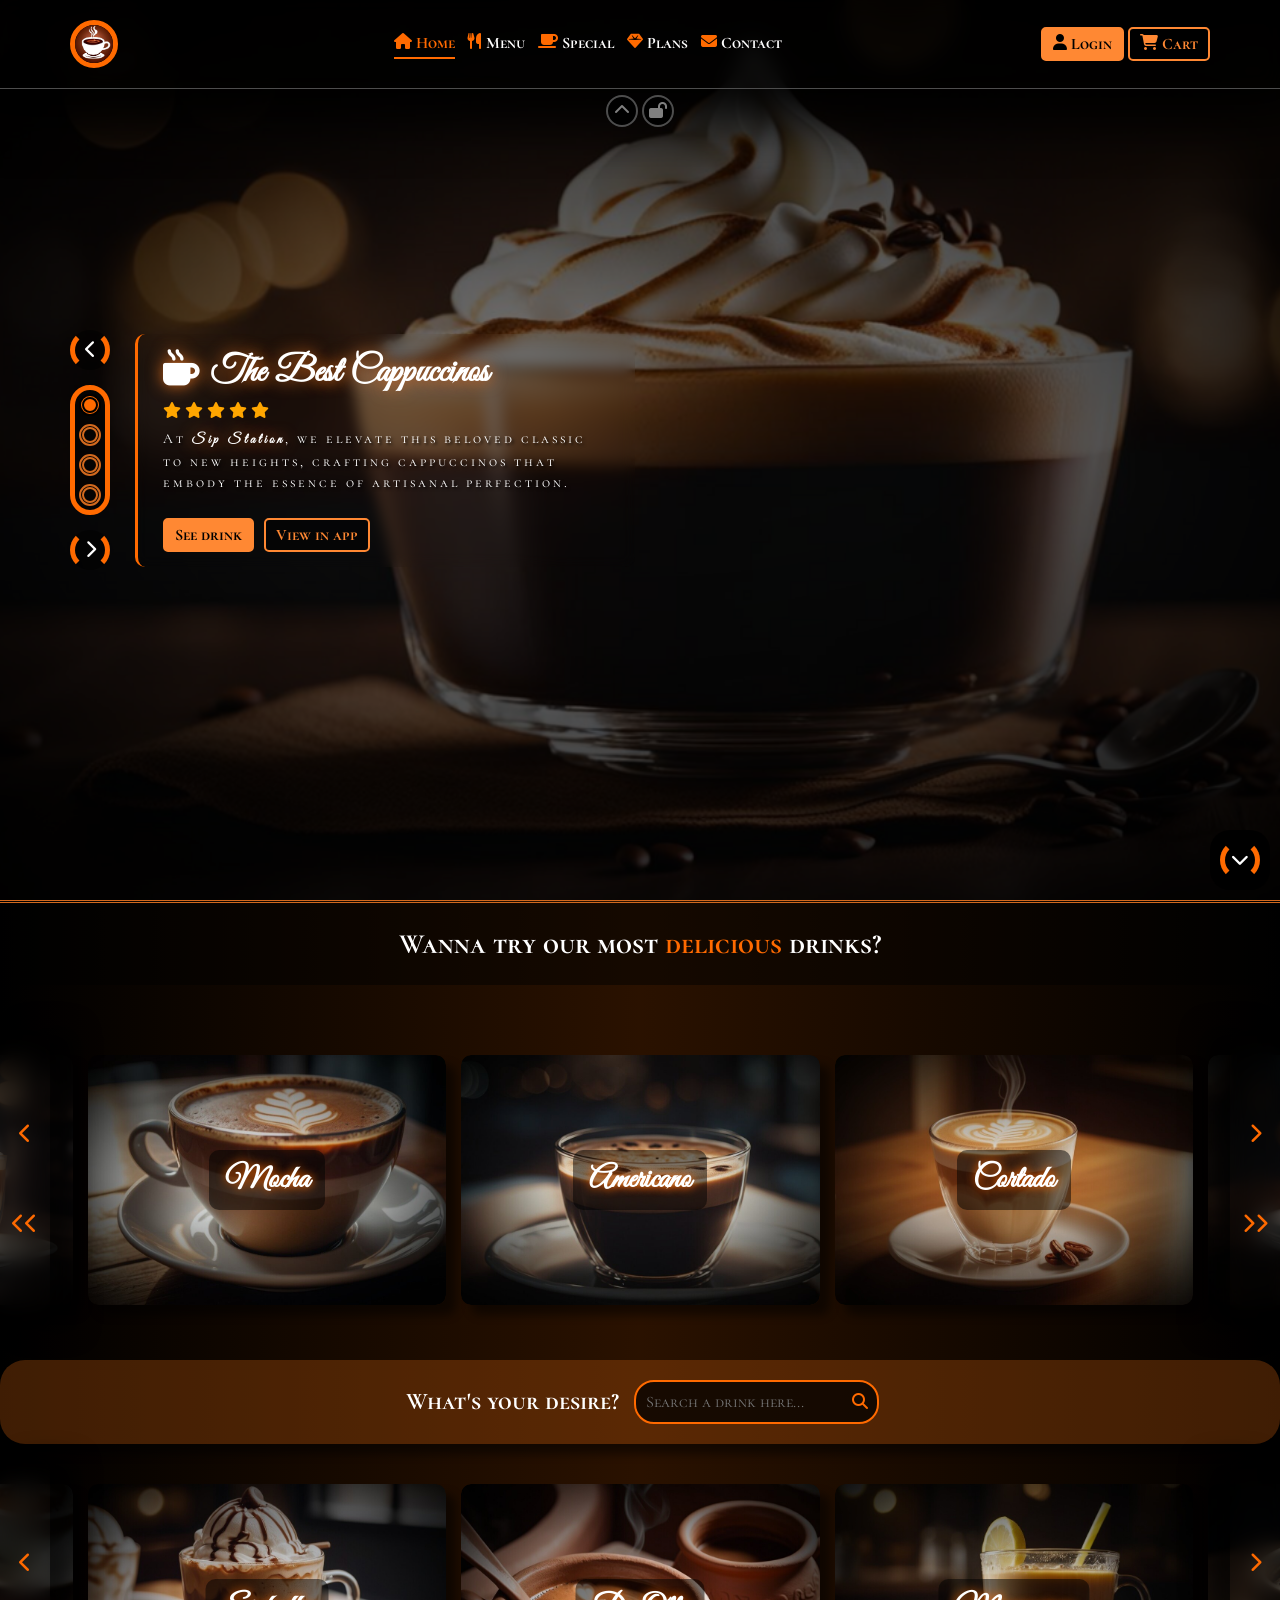
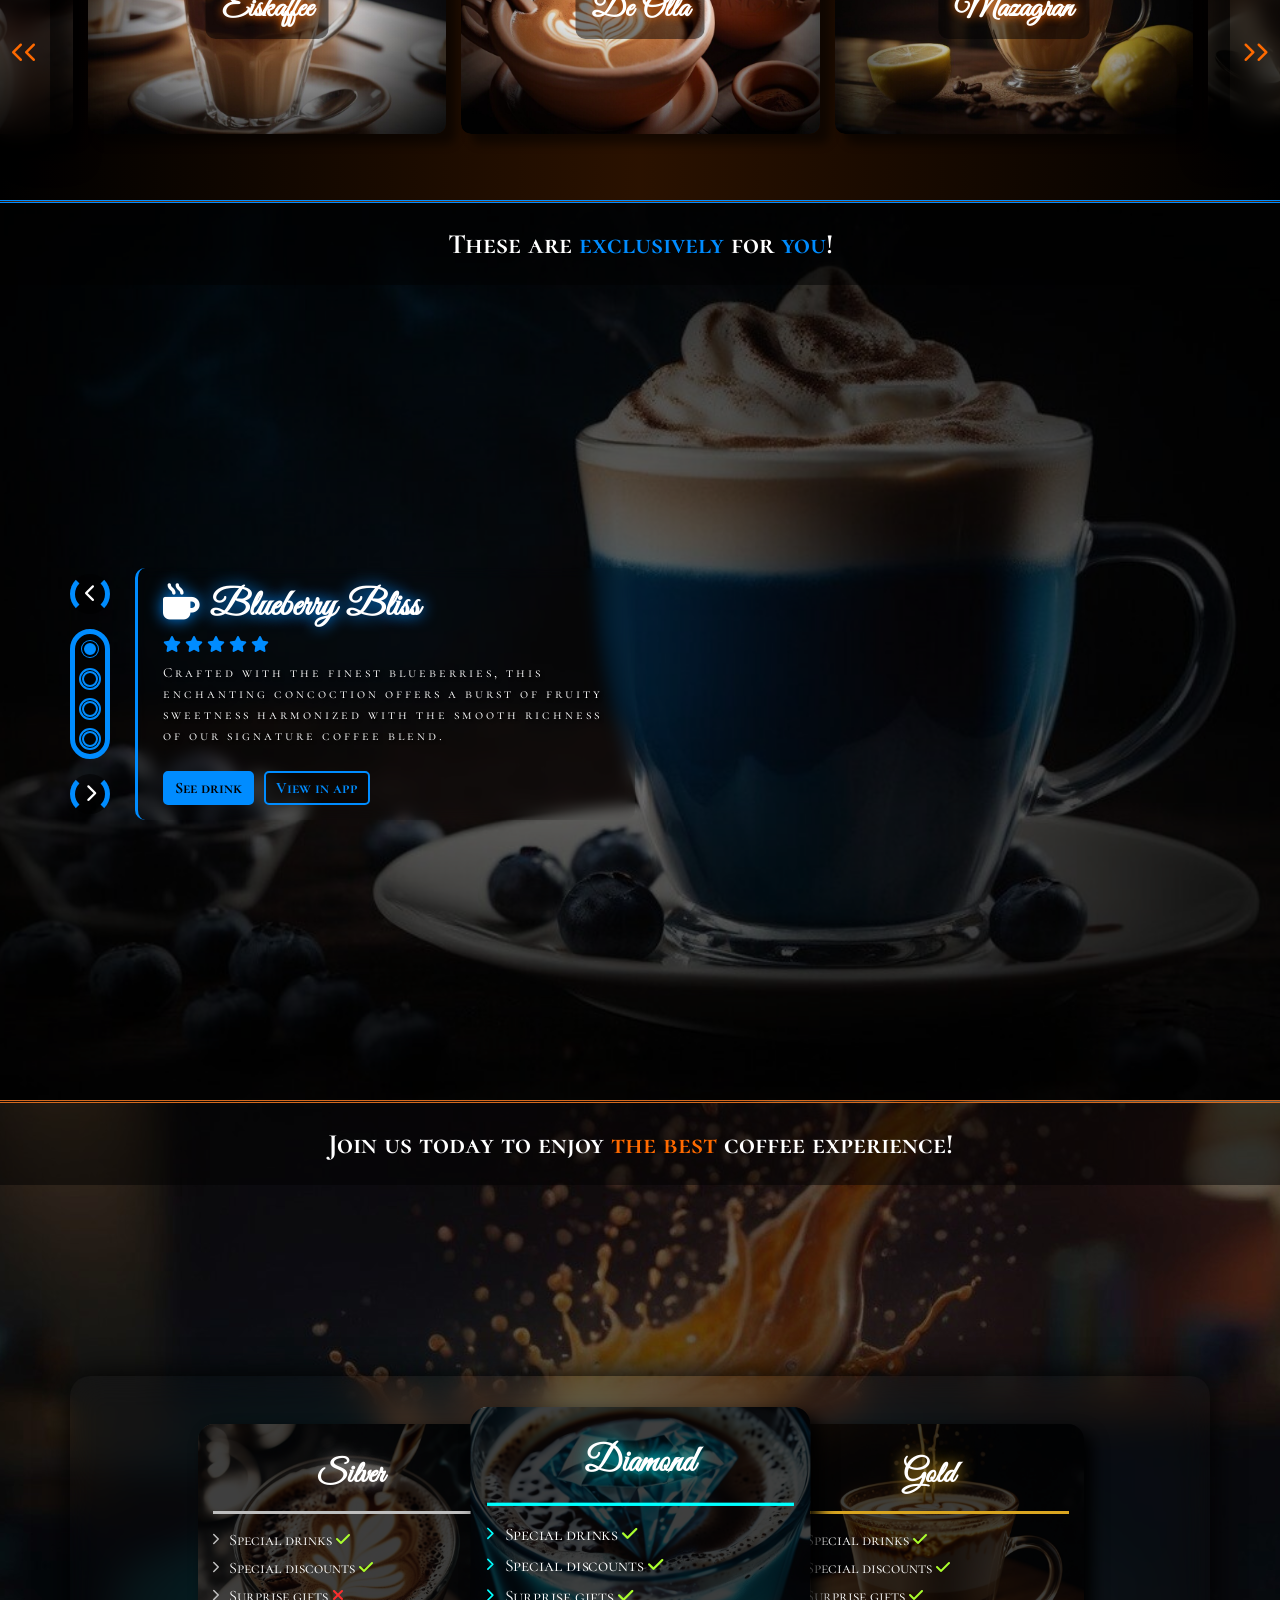
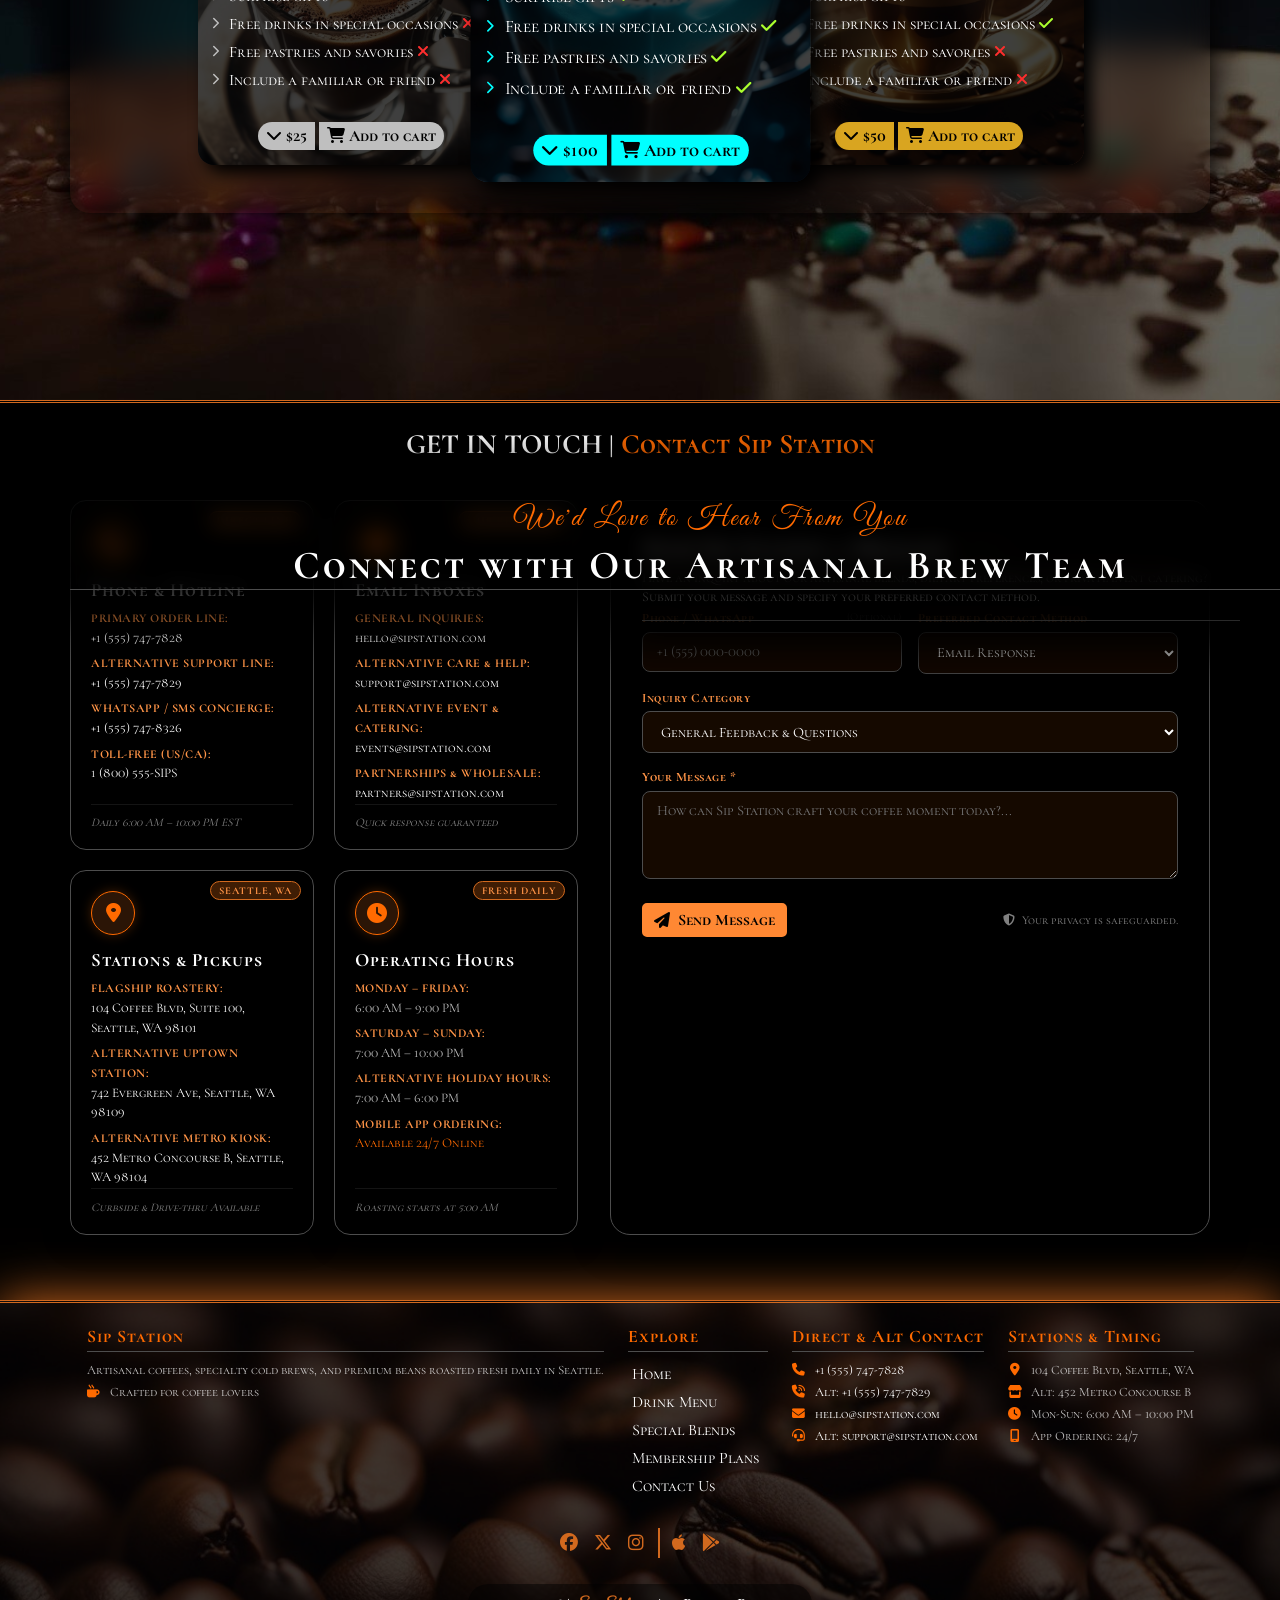
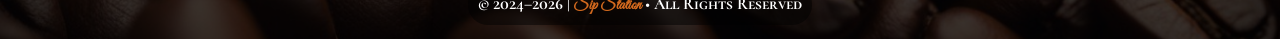
<file: index.html>
<!DOCTYPE html>
<html lang="en">

<head>
    <!--------- Website title ----------->
    <title>Sip Station | Artisanal Coffee & Brews</title>
    <!----------------------------------->

    <!----------- Meta data ------------->
    <meta charset="UTF-8">
    <meta name="viewport" content="width=device-width, initial-scale=1.0">
    <meta name="author" content="Sip Station Team">
    <meta name="description"
        content="Welcome to Sip Station! We specialize in serving the finest artisanal coffee drinks, handcrafted brews, and warm community vibes. Visit us for an unforgettable coffee experience.">
    <meta name="keywords"
        content="coffee, cafe, Sip Station, artisanal brews, espresso, cappuccino, latte, coffee shop, cozy cafe, coffeehouse, Seattle coffee">
    <!----------------------------------->

    <!------------- Icons --------------->
    <link rel="stylesheet" href="./assets/misc/fontawesome-free-6.5.1-web/css/all.css">
    <link rel="icon" type="image/x-icon" href="./assets/imgs/logo.png">
    <!----------------------------------->

    <!---------- Stylesheets ------------>
    <link rel="stylesheet" href="./CSS/global/fonts.css">
    <link rel="stylesheet" href="./CSS/global/boilerplate.css">
    <link rel="stylesheet" href="./CSS/global/custom-props.css">
    <link rel="stylesheet" href="./CSS/global/typography.css">

    <link rel="stylesheet" href="./CSS/sections/header.css">
    <link rel="stylesheet" href="./CSS/sections/hero.css">
    <link rel="stylesheet" href="./CSS/sections/menu.css">
    <link rel="stylesheet" href="./CSS/sections/special-drinks.css">
    <link rel="stylesheet" href="./CSS/sections/plans.css">
    <link rel="stylesheet" href="./CSS/sections/contact.css">
    <link rel="stylesheet" href="./CSS/sections/controls.css">
    <link rel="stylesheet" href="./CSS/sections/footer.css">

    <link rel="stylesheet" href="./CSS/utils/buttons.css">
    <link rel="stylesheet" href="./CSS/utils/misc.css">
    <!----------------------------------->

    <!----------- JavaScript ------------>
    <script type="module" src="./JS/app.js"></script>
    <!----------------------------------->
</head>

<body>
    <!------------- Header -------------->
    <header class="expanded">
        <!--------- Main navigation --------->
        <nav class="main-nav" aria-label="primary navigation">
            <!-------- Navigation wrapper --------->
            <div class="main-nav__wrapper" id="primary-navigation">
                <!------- Navigation branding ------->
                <ul class="main-nav__branding">
                    <!---------- Website logo ----------->
                    <img class="main-nav__img-logo" src="./assets/imgs/logo.png"
                        alt="Sip Station logo: A steaming cup of artisanal coffee.">
                    <!----------------------------------->

                    <!---------- Website title ---------->
                    <h1><a class="main-nav__title" href="#hero">Sip Station</a></h1>
                    <!----------------------------------->
                </ul>
                <!----------------------------------->

                <!--------- Hamburger menu ---------->
                <button class="main-nav__hamburger-menu closed" aria-label="main navigation menu"
                    aria-controls="primary-navigation" aria-expanded="false">
                    <i class="fa fa-bars" aria-hidden="true"></i>
                </button>
                <!----------------------------------->

                <!--------- Navigation list --------->
                <ul class="main-nav__list">
                    <li class="current main-nav__list-item">
                        <button>
                            <a class="current main-nav__link" href="#hero" aria-current="page"
                                aria-label="link to scroll to the home section">
                                <i class="main-nav__icon fa fa-home" aria-hidden="true"></i>Home
                            </a>
                        </button>
                    </li>

                    <li class="main-nav__list-item">
                        <button>
                            <a class="main-nav__link" href="#menu" aria-label="link to scroll to the menu section">
                                <i class="main-nav__icon fa fa-cutlery" aria-hidden="true"></i>Menu
                            </a>
                        </button>
                    </li>

                    <li class="main-nav__list-item">
                        <button>
                            <a class="main-nav__link" href="#special-drinks"
                                aria-label="link to scroll to the special drinks section">
                                <i class="main-nav__icon fa fa-coffee" aria-hidden="true"></i>Special
                            </a>
                        </button>
                    </li>

                    <li class="main-nav__list-item main-nav__list-item--plans">
                        <button>
                            <a class="main-nav__link main-nav__link--plans" href="#plans-section"
                                aria-label="link to scroll to the plans section">
                                <i class="main-nav__icon main-nav__icon--plans fa fa-gem" aria-hidden="true"></i>Plans
                            </a>
                        </button>
                    </li>

                    <li class="main-nav__list-item main-nav__list-item--contact">
                        <button>
                            <a class="main-nav__link main-nav__link--contact" href="#contact"
                                aria-label="link to scroll to the contact section">
                                <i class="main-nav__icon fa fa-envelope" aria-hidden="true"></i>Contact
                            </a>
                        </button>
                    </li>
                </ul>
                <!----------------------------------->

                <!---------- User options ----------->
                <div class="main-nav__btns">
                    <button class="main-nav__btn highlited-btn primary" aria-label="Login button"><i
                            class="main-nav__icon fa fa-user" aria-hidden="true"></i>
                        Login</button>
                    <button class="main-nav__btn highlited-btn secondary" aria-label="Cart button"><i
                            class="main-nav__icon fa fa-shopping-cart" aria-hidden="true"></i> Cart</button>
                </div>
                <!----------------------------------->
            </div>
            <!----------------------------------->
        </nav>
        <!----------------------------------->

        <!------ Expand navbar button ------->
        <div class="main-nav-controls">
            <button id="js-expand-navbar" class="main-nav-controls__btn expand-navbar collapse" aria-hidden="true"
                title="Show/hide menu">
                <i class="fa fa-chevron-up"></i>
            </button>

            <button id="js-lock-navbar" class="main-nav-controls__btn" title="Lock current menu state">
                <i class="fa fa-lock-open"></i>
            </button>
        </div>
        <!----------------------------------->
    </header>
    <!----------------------------------->

    <!--------- Main sections ----------->
    <main>
        <!-------- Hero section --------->
        <section id="hero" class="hero">
            <!-------- Hero slides ---------->
            <div class="hero__slides slides">
                <!------------- Slide --------------->
                <div class="hero__slide slide active">
                    <!---------- Slide image ------------>
                    <img class="hero__slide-img" src="./assets/imgs/cappuccino.png"
                        alt="Slide one image: Delicious creamy Cappuccino.">
                    <!----------------------------------->
                </div>
                <!----------------------------------->

                <!------------- Slide --------------->
                <div class="hero__slide slide">
                    <!---------- Slide image ------------>
                    <img class="hero__slide-img" src="./assets/imgs/affogato3.jpg"
                        alt="Slide one image: Delicious Affogato desert.">
                    <!----------------------------------->
                </div>
                <!----------------------------------->

                <!------------- Slide --------------->
                <div class="hero__slide slide">
                    <!---------- Slide image ------------>
                    <img class="hero__slide-img" src="./assets/imgs/coffee-machiatto2.png"
                        alt="Slide one image: Delicious Mocha with foam.">
                    <!----------------------------------->
                </div>
                <!----------------------------------->

                <!------------- Slide --------------->
                <div class="hero__slide slide">
                    <!---------- Slide image ------------>
                    <img class="hero__slide-img" src="./assets/imgs/americano2.png"
                        alt="Slide four image: Pouring a hot and delicious Doppio coffee into a cup.">
                    <!----------------------------------->
                </div>
                <!----------------------------------->
            </div>
            <!----------------------------------->

            <!---------- Slide content ---------->
            <div class="hero__slide-content wrapper">
                <!------------- Slider -------------->
                <div class="hero__slider">
                    <!------ Previous slide button ------>
                    <button class="action-button prev" aria-label="previous slide">
                        <i class="fa fa-chevron-left" aria-hidden="true"></i>
                    </button>
                    <!----------------------------------->

                    <!-------- Slider indicators -------->
                    <div class="hero__slide-indicators">
                        <button class="hero__slide-indicator slide-indicator checked" aria-label="slide 1"
                            aria-current="step"></button>
                        <button class="hero__slide-indicator slide-indicator" aria-label="slide 2"></button>
                        <button class="hero__slide-indicator slide-indicator" aria-label="slide 3"></button>
                        <button class="hero__slide-indicator slide-indicator" aria-label="slide 4"></button>
                    </div>
                    <!----------------------------------->

                    <!-------- Next slide button -------->
                    <button class="action-button next" aria-label="next slide">
                        <i class="fa fa-chevron-right" aria-hidden="true"></i>
                    </button>
                    <!----------------------------------->
                </div>
                <!----------------------------------->

                <div class="hero__slide-description-wrapper">
                    <!----------- Slide title ----------->
                    <h3 class="hero__slide-title"><i class="fa-solid fa-mug-hot"></i> The Best Cappuccinos</h3>
                    <!----------------------------------->

                    <!------------- Ratings ------------->
                    <div class="hero__ratings">
                        <i class="fa fa-star"></i>
                        <i class="fa fa-star"></i>
                        <i class="fa fa-star"></i>
                        <i class="fa fa-star"></i>
                        <i class="fa fa-star"></i>
                    </div>
                    <!----------------------------------->

                    <!-------- Slide description -------->
                    <p class="hero__slide-description">At <span class="highlight-two">Sip
                            Station</span>, we elevate this beloved classic to new heights, crafting cappuccinos
                        that embody the essence of artisanal perfection.
                    </p>
                    <!----------------------------------->

                    <!---------- Slide buttons ---------->
                    <div class="hero__slide-btns">
                        <button class="hero__slide-btn highlited-btn primary">See drink</button>
                        <button class="hero__slide-btn highlited-btn secondary">View in app</button>
                    </div>
                    <!----------------------------------->
                </div>
            </div>
            <!----------------------------------->
        </section>
        <!----------------------------------->

        <!--------- Menu section ---------->
        <section id="menu" class="menu">
            <div class="menu__title-wrapper section-title-wrapper">
                <!---------- Drinks title ----------->
                <h3 class="section-title">Wanna try our most <span class="highlight-three">delicious</span>
                    drinks?</h3>
                <!----------------------------------->
            </div>

            <div class="menu__content">
                <!-------- Drinks carousel ---------->
                <div class="menu__carousel">
                    <!----- Previous slides buttons ----->
                    <div class="menu__slider-btns-wrapper">
                        <button class="menu__slider-btn prev"><i class="fa fa-chevron-left"></i></button>
                        <button class="menu__slider-btn prev sliding-multiplier">
                            <i class="fa fa-chevron-left"></i><i class="fa fa-chevron-left"></i>
                        </button>
                    </div>
                    <!----------------------------------->

                    <!---------- Drinks list ------------>
                    <ul class="menu__card-list">
                        <li class="menu__card">
                            <h4 class="menu__card-title">Cappuccino</h4>
                            <p class="menu__card-description">
                                Savor our cappuccino: espresso, steamed milk, foam; a classic Italian bliss.
                            </p>
                            <img class="menu__card-img" src="./assets/imgs/cappuccino.png" alt="cappuccino"
                                draggable="false">
                        </li>

                        <li class="menu__card">
                            <h4 class="menu__card-title">Doppio</h4>
                            <p class="menu__card-description">
                                Try Doppio: double the espresso, double the intensity. Pure coffee
                                perfection.
                            </p>
                            <img class="menu__card-img" src="./assets/imgs/doppio3.jpg" alt="doppio" draggable="false">
                        </li>

                        <li class="menu__card">
                            <h4 class="menu__card-title">Latte</h4>
                            <p class="menu__card-description">
                                The Latte: where espresso meets steamed milk with a dash of foam. So creamy!
                            </p>
                            <img class="menu__card-img" src="./assets/imgs/latte2.png" alt="latte" draggable="false">
                        </li>

                        <li class="menu__card">
                            <h4 class="menu__card-title">Mocha</h4>
                            <p class="menu__card-description">
                                Our Mocha: a fusion of espresso, creamy milk, and chocolate... yes, chocolate!
                            </p>
                            <img class="menu__card-img" src="./assets/imgs/mocha2.jpg" alt="mocha" draggable="false">
                        </li>

                        <li class="menu__card">
                            <h4 class="menu__card-title">Americano</h4>
                            <p class="menu__card-description">
                                Yumm, Americano... It's like espresso's laid-back sibling, energizes you sip
                                by sip!
                            </p>
                            <img class="menu__card-img" src="./assets/imgs/americano2.png" alt="americano"
                                draggable="false">
                        </li>

                        <li class="menu__card">
                            <h4 class="menu__card-title">Cortado</h4>
                            <p class="menu__card-description">
                                Espresso needs a smooth partner, and here it is! Mixed with steamed milk for a delight!
                            </p>
                            <img class="menu__card-img" src="./assets/imgs/cortado2.jpg" alt="cortado"
                                draggable="false">
                        </li>

                        <li class="menu__card">
                            <h4 class="menu__card-title">Lungo</h4>
                            <p class="menu__card-description">
                                Seeking excitement? Try Lungo: espresso's daring cousin, brewed longer for a bold ride!
                            </p>
                            <img class="menu__card-img" src="./assets/imgs/lungo2.png" alt="cappuccino"
                                draggable="false">
                        </li>

                        <li class="menu__card">
                            <h4 class="menu__card-title">Affogato</h4>
                            <p class="menu__card-description">
                                Savor our cappuccino: espresso, steamed milk, foam; a classic Italian bliss.
                            </p>
                            <img class="menu__card-img" src="./assets/imgs/affogato3.jpg" alt="affogato"
                                draggable="false">
                        </li>

                        <li class="menu__card">
                            <h4 class="menu__card-title">Frappé</h4>
                            <p class="menu__card-description">
                                Savor our cappuccino: espresso, steamed milk, foam; a classic Italian bliss.
                            </p>
                            <img class="menu__card-img" src="./assets/imgs/frappe2.jpg" alt=" frappé" draggable="false">
                        </li>

                        <li class="menu__card">
                            <h4 class="menu__card-title">Machiatto</h4>
                            <p class="menu__card-description">
                                Savor our cappuccino: espresso, steamed milk, foam; a classic Italian bliss.
                            </p>
                            <img class="menu__card-img" src="./assets/imgs/coffee-machiatto2.png" alt="machiatto"
                                draggable="false">
                        </li>

                        <li class="menu__card">
                            <h4 class="menu__card-title">Ristretto</h4>
                            <p class="menu__card-description">
                                Savor our cappuccino: espresso, steamed milk, foam; a classic Italian bliss.
                            </p>
                            <img class="menu__card-img" src="./assets/imgs/ristretto2.jpg" alt="Ristretto"
                                draggable="false">
                        </li>

                        <li class="menu__card">
                            <h4 class="menu__card-title">Flat white</h4>
                            <div class="menu__card-info">
                                
                                <p class="menu__card-description">
                                    Savor our cappuccino: espresso, steamed milk, foam; a classic Italian bliss.
                                </p>
                            </div>
                            <img class="menu__card-img" src="./assets/imgs/flat-white2.jpg" alt="flat white"
                                draggable="false">
                        </li>
                    </ul>
                    <!----------------------------------->

                    <!------- Next slides buttons ------->
                    <div class="menu__slider-btns-wrapper">
                        <button class="menu__slider-btn next"><i class="fa fa-chevron-right"></i></button>
                        <button class="menu__slider-btn next sliding-multiplier">
                            <i class="fa fa-chevron-right"></i><i class="fa fa-chevron-right"></i>
                        </button>
                    </div>
                    <!----------------------------------->
                </div>
                <!----------------------------------->

                <!------- Search drink form --------->
                <form class="menu__search-form">
                    <label class="menu__search-label" for="coffee-search">What's your desire?</label>
                    <div class="menu__search-bar">
                        <input placeholder="Search a drink here..." class="menu__search-input" id="coffee-search"
                            name="coffee-search" type="text">
                        <button class="menu__search-btn"><i class="fa fa-search"></i></button>
                    </div>
                </form>
                <!----------------------------------->

                <!-------- Drinks carousel ---------->
                <div class="menu__carousel">
                    <!----- Previous slides buttons ----->
                    <div class="menu__slider-btns-wrapper">
                        <button class="menu__slider-btn prev"><i class="fa fa-chevron-left"></i></button>
                        <button class="menu__slider-btn prev sliding-multiplier">
                            <i class="fa fa-chevron-left"></i><i class="fa fa-chevron-left"></i>
                        </button>
                    </div>
                    <!----------------------------------->

                    <!---------- Drinks list ------------>
                    <ul class="menu__card-list">
                        <li class="menu__card">
                            <h4 class="menu__card-title">Au Lait</h4>
                            <img class="menu__card-img" src="./assets/imgs/cafe-au-lait2.jpg" alt="café au lait"
                                draggable="false">
                        </li>

                        <li class="menu__card">
                            <h4 class="menu__card-title">Cortadito</h4>
                            <img class="menu__card-img" src="./assets/imgs/cortadito2.jpg" alt="cortadito"
                                draggable="false">
                        </li>

                        <li class="menu__card">
                            <h4 class="menu__card-title">Cubano</h4>
                            <img class="menu__card-img" src="./assets/imgs/cubano2.jpg" alt="cubano" draggable="false">
                        </li>

                        <li class="menu__card">
                            <h4 class="menu__card-title">Eiskaffee</h4>
                            <img class="menu__card-img" src="./assets/imgs/eiskaffee2.jpg" alt="eiskaffee"
                                draggable="false">
                        </li>

                        <li class="menu__card">
                            <h4 class="menu__card-title">De Olla</h4>
                            <img class="menu__card-img" src="./assets/imgs/cafe-de-olla2.jpg" alt="de olla"
                                draggable="false">
                        </li>

                        <li class="menu__card">
                            <h4 class="menu__card-title">Mazagran</h4>
                            <img class="menu__card-img" src="./assets/imgs/mazagran2.jpg" alt="mazagran"
                                draggable="false">
                        </li>

                        <li class="menu__card">
                            <h4 class="menu__card-title">Red Eye</h4>
                            <img class="menu__card-img" src="./assets/imgs/red-eye2.jpg" alt="red eye"
                                draggable="false">
                        </li>

                        <li class="menu__card">
                            <h4 class="menu__card-title">Gibraltar</h4>
                            <img class="menu__card-img" src="./assets/imgs/gibraltar2.jpg" alt="gibraltar"
                                draggable="false">
                        </li>

                        <li class="menu__card">
                            <h4 class="menu__card-title">Piccolo</h4>
                            <img class="menu__card-img" src="./assets/imgs/piccolo2.jpg" alt=" piccolo"
                                draggable="false">
                        </li>

                        <li class="menu__card">
                            <h4 class="menu__card-title">Con Leche</h4>
                            <img class="menu__card-img" src="./assets/imgs/con-leche2.jpg" alt="con leche"
                                draggable="false">
                        </li>

                        <li class="menu__card">
                            <h4 class="menu__card-title">Breve</h4>
                            <img class="menu__card-img" src="./assets/imgs/breve2.jpg" alt="breve" draggable="false">
                        </li>

                        <li class="menu__card">
                            <h4 class="menu__card-title">Galão</h4>
                            <img class="menu__card-img" src="./assets/imgs/galao2.jpg" alt="galão" draggable="false">
                        </li>
                    </ul>
                    <!----------------------------------->

                    <!------- Next slides buttons ------->
                    <div class="menu__slider-btns-wrapper">
                        <button class="menu__slider-btn next"><i class="fa fa-chevron-right"></i></button>
                        <button class="menu__slider-btn next sliding-multiplier">
                            <i class="fa fa-chevron-right"></i><i class="fa fa-chevron-right"></i>
                        </button>
                    </div>
                    <!----------------------------------->
                </div>
                <!----------------------------------->
            </div>
            <!----------------------------------->
        </section>
        <!----------------------------------->

        <!----- Special drinks section ------>
        <section class="special-drinks" id="special-drinks">
            <div class="special-drinks__title-wrapper section-title-wrapper">
                <!------- Special rinks title ------->
                <h3 class="section-title">These are <span class="highlight-three special-one">exclusively</span> for
                    <span class="highlight-three special-one">you</span>!
                </h3>
                <!----------------------------------->
            </div>

            <div class="special-drinks__carousel">
                <!------ Special drinks slides ------>
                <div class="special-drinks__slides slides">
                    <!------------- Slide --------------->
                    <div class="special-drinks__slide slide active">
                        <!---------- Slide image ------------>
                        <img class="special-drinks__slide-img" src="./assets/imgs/blueberry-bliss-4.jpg"
                            alt="Slide one image: Delicious creamy Cappuccino.">
                        <!----------------------------------->
                    </div>
                    <!----------------------------------->

                    <!------------- Slide --------------->
                    <div class="special-drinks__slide slide">
                        <!---------- Slide image ------------>
                        <img class="special-drinks__slide-img" src="./assets/imgs/twilight-elixir-3.jpg"
                            alt="Slide two image: Delicious Affogato desert.">
                        <!----------------------------------->
                    </div>
                    <!----------------------------------->

                    <!------------- Slide --------------->
                    <div class="special-drinks__slide slide">
                        <!---------- Slide image ------------>
                        <img class="special-drinks__slide-img" src="./assets/imgs/sweet-love-4.jpg"
                            alt="Slide three image: Delicious Mocha with foam.">
                        <!----------------------------------->
                    </div>
                    <!----------------------------------->

                    <!------------- Slide --------------->
                    <div class="special-drinks__slide slide">
                        <!---------- Slide image ------------>
                        <img class="special-drinks__slide-img" src="./assets/imgs/cherry-y2.jpg"
                            alt="Slide four image: Delicious Mocha with foam.">
                        <!----------------------------------->
                    </div>
                    <!----------------------------------->
                </div>
                <!----------------------------------->

                <!---------- Slide content ---------->
                <div class="special-drinks__slide-content wrapper">
                    <!------------- Slider -------------->
                    <div class="special-drinks__slider">
                        <!------ Previous slide button ------>
                        <button class="special-drinks__change-slide action-button prev" aria-label="previous slide">
                            <i class="fa fa-chevron-left" aria-hidden="true"></i>
                        </button>
                        <!----------------------------------->

                        <!-------- Slider indicators -------->
                        <div class="special-drinks__slide-indicators slide-indicators">
                            <button class="special-drinks__slide-indicator slide-indicator checked" aria-current="step"
                                aria-label="slide 1"></button>
                            <button class="special-drinks__slide-indicator slide-indicator"
                                aria-label="slide 2"></button>
                            <button class="special-drinks__slide-indicator slide-indicator"
                                aria-label="slide 3"></button>
                            <button class="special-drinks__slide-indicator slide-indicator"
                                aria-label="slide 4"></button>
                        </div>
                        <!----------------------------------->

                        <!-------- Next slide button -------->
                        <button class="special-drinks__change-slide action-button next" aria-label="next slide">
                            <i class="fa fa-chevron-right" aria-hidden="true"></i>
                        </button>
                        <!----------------------------------->
                    </div>
                    <!----------------------------------->

                    <div class="special-drinks__slide-description-wrapper">
                        <!----------- Slide title ----------->
                        <h3 class="special-drinks__slide-title"><i class="fa-solid fa-mug-hot"></i> Blueberry Bliss
                        </h3>
                        <!----------------------------------->

                        <!------------- Ratings ------------->
                        <div class="special-drinks__ratings">
                            <i class="fa fa-star"></i>
                            <i class="fa fa-star"></i>
                            <i class="fa fa-star"></i>
                            <i class="fa fa-star"></i>
                            <i class="fa fa-star"></i>
                        </div>

                        <!-------- Slide description -------->
                        <p class="special-drinks__slide-description">Crafted with the finest blueberries, this
                            enchanting
                            concoction offers a burst of fruity sweetness harmonized with the smooth richness of our
                            signature coffee blend.
                        </p>
                        <!----------------------------------->

                        <!---------- Slide buttons ---------->
                        <div class="special-drinks__slide-btns">
                            <button class="special-drinks__slide-btn highlited-btn primary">See drink</button>
                            <button class="special-drinks__slide-btn highlited-btn secondary">View in app</button>
                        </div>
                        <!----------------------------------->
                    </div>
                </div>
                <!----------------------------------->
            </div>
        </section>
        <!----------------------------------->

        <!---------- Plans section ---------->
        <section class="plans-section" id="plans-section">
            <div class="section-title-wrapper">
                <!--------- Plans section title ---------->
                <h2 class="section-title">Join us today to enjoy <span class="highlight-three">the best</span> coffee
                    experience!</span></h2>
                <!----------------------------------->
            </div>

            <div class="plans-section__cards">
                <div class="plans-section__card plans-section__card--silver-plan">
                    <!----------- Card title ------------>
                    <h2 class="plans-section__card-title">Silver</h2>
                    <!----------------------------------->

                    <!------- Plan features list -------->
                    <ul class="plans-section__card-list plans-section__card-list--silver-plan">
                        <li class="plans-section__card-list-item">Special drinks <i class="fa fa-check"></i></li>
                        <li class="plans-section__card-list-item">Special discounts <i class="fa fa-check"></i></li>
                        <li class="plans-section__card-list-item">Surprise gifts <i class="fa fa-times"></i></li>
                        <li class="plans-section__card-list-item">Free drinks in special occasions <i
                                class="fa fa-times"></i></li>
                        <li class="plans-section__card-list-item">Free pastries and savories <i class="fa fa-times"></i>
                        </li>
                        <li class="plans-section__card-list-item">Include a familiar or friend <i
                                class="fa fa-times"></i></li>
                    </ul>
                    <!----------------------------------->

                    <!---------- Card buttons ----------->
                    <div class="plans-section__card-btns">
                        <!----- Prices dropdown button ------>
                        <button
                            class="plans-section__card-btn plans-section__card-btn--dropdown plans-section__card-btn--silver-plan">
                            <i class="fa fa-chevron-down"></i> &dollar;25
                        </button>
                        <!----------------------------------->

                        <!------- Add to cart button -------->
                        <button
                            class="plans-section__card-btn plans-section__card-btn--add-cart plans-section__card-btn--silver-plan">
                            <i class="fa fa-shopping-cart"></i> Add to cart
                        </button>
                        <!----------------------------------->
                    </div>
                    <!----------------------------------->

                    <!----------- Card image ------------>
                    <img src="./assets/imgs/silver.jpg" alt="silver plan image">
                    <!----------------------------------->
                </div>

                <div class="plans-section__card plans-section__card--diamond-plan">
                    <h2 class="plans-section__card-title">Diamond</h2>
                    <!----------------------------------->

                    <!------- Plan features list -------->
                    <ul class="plans-section__card-list plans-section__card-list--diamond-plan">
                        <li class="plans-section__card-list-item">Special drinks <i class="fa fa-check"></i></li>
                        <li class="plans-section__card-list-item">Special discounts <i class="fa fa-check"></i></li>
                        <li class="plans-section__card-list-item">Surprise gifts <i class="fa fa-check"></i></li>
                        <li class="plans-section__card-list-item">Free drinks in special occasions <i
                                class="fa fa-check"></i></li>
                        <li class="plans-section__card-list-item">Free pastries and savories <i class="fa fa-check"></i>
                        </li>
                        <li class="plans-section__card-list-item">Include a familiar or friend <i
                                class="fa fa-check"></i></li>
                    </ul>
                    <!----------------------------------->

                    <!---------- Card buttons ----------->
                    <div class="plans-section__card-btns">
                        <!----- Prices dropdown button ------>
                        <button
                            class="plans-section__card-btn plans-section__card-btn--dropdown plans-section__card-btn--diamond-plan">
                            <i class="fa fa-chevron-down"></i> &dollar;100
                        </button>
                        <!----------------------------------->

                        <!------- Add to cart button -------->
                        <button
                            class="plans-section__card-btn plans-section__card-btn--add-cart plans-section__card-btn--diamond-plan">
                            <i class="fa fa-shopping-cart"></i> Add to cart
                        </button>
                        <!----------------------------------->
                    </div>
                    <!----------------------------------->

                    <!----------- Card image ------------>
                    <img src="./assets/imgs/diamond.jpg" alt="diamond plan image">
                    <!----------------------------------->
                </div>

                <div class="plans-section__card plans-section__card--gold-plan">
                    <!----------- Card title ------------>
                    <h2 class="plans-section__card-title">Gold</h2>
                    <!----------------------------------->

                    <!------- Plan features list -------->
                    <ul class="plans-section__card-list plans-section__card-list--gold-plan">
                        <li class="plans-section__card-list-item">Special drinks <i class="fa fa-check"></i></li>
                        <li class="plans-section__card-list-item">Special discounts <i class="fa fa-check"></i></li>
                        <li class="plans-section__card-list-item">Surprise gifts <i class="fa fa-check"></i></li>
                        <li class="plans-section__card-list-item">Free drinks in special occasions <i
                                class="fa fa-check"></i></li>
                        <li class="plans-section__card-list-item">Free pastries and savories <i class="fa fa-times"></i>
                        </li>
                        <li class="plans-section__card-list-item">Include a familiar or friend <i
                                class="fa fa-times"></i></li>
                    </ul>
                    <!----------------------------------->

                    <!---------- Card buttons ----------->
                    <div class="plans-section__card-btns">
                        <!----- Prices dropdown button ------>
                        <button
                            class="plans-section__card-btn plans-section__card-btn--dropdown plans-section__card-btn--gold-plan">
                            <i class="fa fa-chevron-down"></i> &dollar;50
                        </button>
                        <!----------------------------------->

                        <!------- Add to cart button -------->
                        <button
                            class="plans-section__card-btn plans-section__card-btn--add-cart plans-section__card-btn--gold-plan">
                            <i class="fa fa-shopping-cart"></i> Add to cart
                        </button>
                        <!----------------------------------->
                    </div>
                    <!----------------------------------->

                    <!----------- Card image ------------>
                    <img src="./assets/imgs/gold.jpg" alt="gold plan image">
                    <!----------------------------------->
                </div>
            </div>
        </section>
        <!----------------------------------->

        <!--------- Contact Section --------->
        <section id="contact" class="contact-section">
            <div class="section-title-wrapper">
                <h2 class="section-title">GET IN TOUCH | <span class="highlight-three">Contact Sip Station</span></h2>
            </div>

            <div class="contact__container">
                <header class="contact__header">
                    <p class="contact__header-subtitle">We'd Love to Hear From You</p>
                    <h3 class="contact__header-title">Connect with Our Artisanal Brew Team</h3>
                </header>

                <div class="contact__grid">
                    <!------- Contact Info Cards ------->
                    <div class="contact__info-cards">
                        <!-- Card 1: Direct & Alt Phones -->
                        <div class="contact__card">
                            <span class="contact__card-badge">Direct Line</span>
                            <div class="contact__card-icon">
                                <i class="fa fa-phone" aria-hidden="true"></i>
                            </div>
                            <h4 class="contact__card-title">Phone & Hotline</h4>
                            <div class="contact__card-detail-group">
                                <div>
                                    <strong>Primary Order Line:</strong><br>
                                    <a class="contact__link" href="tel:+15557477828">+1 (555) 747-7828</a>
                                </div>
                                <div>
                                    <strong>Alternative Support Line:</strong><br>
                                    <a class="contact__link" href="tel:+15557477829">+1 (555) 747-7829</a>
                                </div>
                                <div>
                                    <strong>WhatsApp / SMS Concierge:</strong><br>
                                    <a class="contact__link" href="https://wa.me/15557478326" target="_blank" rel="noopener noreferrer">+1 (555) 747-8326</a>
                                </div>
                                <div>
                                    <strong>Toll-Free (US/CA):</strong><br>
                                    <a class="contact__link" href="tel:18005557477">1 (800) 555-SIPS</a>
                                </div>
                            </div>
                            <span class="contact__card-tag">Daily 6:00 AM – 10:00 PM EST</span>
                        </div>

                        <!-- Card 2: Direct & Alt Emails -->
                        <div class="contact__card">
                            <span class="contact__card-badge">2-Hr Response</span>
                            <div class="contact__card-icon">
                                <i class="fa fa-envelope" aria-hidden="true"></i>
                            </div>
                            <h4 class="contact__card-title">Email Inboxes</h4>
                            <div class="contact__card-detail-group">
                                <div>
                                    <strong>General Inquiries:</strong><br>
                                    <a class="contact__link" href="mailto:hello@sipstation.com">hello@sipstation.com</a>
                                </div>
                                <div>
                                    <strong>Alternative Care & Help:</strong><br>
                                    <a class="contact__link" href="mailto:support@sipstation.com">support@sipstation.com</a>
                                </div>
                                <div>
                                    <strong>Alternative Event & Catering:</strong><br>
                                    <a class="contact__link" href="mailto:events@sipstation.com">events@sipstation.com</a>
                                </div>
                                <div>
                                    <strong>Partnerships & Wholesale:</strong><br>
                                    <a class="contact__link" href="mailto:partners@sipstation.com">partners@sipstation.com</a>
                                </div>
                            </div>
                            <span class="contact__card-tag">Quick response guaranteed</span>
                        </div>

                        <!-- Card 3: Locations & Pickup Hubs -->
                        <div class="contact__card">
                            <span class="contact__card-badge">Seattle, WA</span>
                            <div class="contact__card-icon">
                                <i class="fa fa-location-dot" aria-hidden="true"></i>
                            </div>
                            <h4 class="contact__card-title">Stations & Pickups</h4>
                            <div class="contact__card-detail-group">
                                <div>
                                    <strong>Flagship Roastery:</strong><br>
                                    <span class="contact__link">104 Coffee Blvd, Suite 100, Seattle, WA 98101</span>
                                </div>
                                <div>
                                    <strong>Alternative Uptown Station:</strong><br>
                                    <span class="contact__link">742 Evergreen Ave, Seattle, WA 98109</span>
                                </div>
                                <div>
                                    <strong>Alternative Metro Kiosk:</strong><br>
                                    <span class="contact__link">452 Metro Concourse B, Seattle, WA 98104</span>
                                </div>
                            </div>
                            <span class="contact__card-tag">Curbside & Drive-thru Available</span>
                        </div>

                        <!-- Card 4: Hours & Schedule -->
                        <div class="contact__card">
                            <span class="contact__card-badge">Fresh Daily</span>
                            <div class="contact__card-icon">
                                <i class="fa fa-clock" aria-hidden="true"></i>
                            </div>
                            <h4 class="contact__card-title">Operating Hours</h4>
                            <div class="contact__card-detail-group">
                                <div>
                                    <strong>Monday – Friday:</strong><br>
                                    <span>6:00 AM – 9:00 PM</span>
                                </div>
                                <div>
                                    <strong>Saturday – Sunday:</strong><br>
                                    <span>7:00 AM – 10:00 PM</span>
                                </div>
                                <div>
                                    <strong>Alternative Holiday Hours:</strong><br>
                                    <span>7:00 AM – 6:00 PM</span>
                                </div>
                                <div>
                                    <strong>Mobile App Ordering:</strong><br>
                                    <span class="highlight-three">Available 24/7 Online</span>
                                </div>
                            </div>
                            <span class="contact__card-tag">Roasting starts at 5:00 AM</span>
                        </div>
                    </div>

                    <!------- Interactive Contact Form ------->
                    <div class="contact__form-card">
                        <header class="contact__form-header">
                            <h4 class="contact__form-title">Send Sip Station a Message</h4>
                            <p class="contact__form-desc">
                                Have an inquiry about our artisanal blends, dietary preferences, or private event catering? Submit your message and specify your preferred contact method.
                            </p>
                        </header>

                        <form id="contact-form" class="contact__form">
                            <div class="contact__form-row">
                                <div class="contact__form-group">
                                    <label class="contact__form-label" for="contact-name">Full Name *</label>
                                    <input type="text" id="contact-name" name="name" class="contact__form-input" placeholder="e.g., Alex Morgan" required>
                                </div>
                                <div class="contact__form-group">
                                    <label class="contact__form-label" for="contact-email">Email Address *</label>
                                    <input type="email" id="contact-email" name="email" class="contact__form-input" placeholder="alex@example.com" required>
                                </div>
                            </div>

                            <div class="contact__form-row">
                                <div class="contact__form-group">
                                    <label class="contact__form-label" for="contact-phone">Phone / WhatsApp <small>(Optional)</small></label>
                                    <input type="tel" id="contact-phone" name="phone" class="contact__form-input" placeholder="+1 (555) 000-0000">
                                </div>
                                <div class="contact__form-group">
                                    <label class="contact__form-label" for="contact-pref">Preferred Contact Method</label>
                                    <select id="contact-pref" name="preferred_method" class="contact__form-select">
                                        <option value="email" selected>Email Response</option>
                                        <option value="phone">Alternative: Phone Call</option>
                                        <option value="whatsapp">Alternative: WhatsApp Message</option>
                                    </select>
                                </div>
                            </div>

                            <div class="contact__form-group">
                                <label class="contact__form-label" for="contact-subject">Inquiry Category</label>
                                <select id="contact-subject" name="subject" class="contact__form-select">
                                    <option value="general" selected>General Feedback & Questions</option>
                                    <option value="coffee">Coffee Recommendation & Barista Advice</option>
                                    <option value="catering">Alternative: Group Catering & Event Booking</option>
                                    <option value="plans">Membership Plans & Subscription Care</option>
                                    <option value="wholesale">Franchise & Wholesale Bean Distribution</option>
                                </select>
                            </div>

                            <div class="contact__form-group">
                                <label class="contact__form-label" for="contact-message">Your Message *</label>
                                <textarea id="contact-message" name="message" class="contact__form-textarea" placeholder="How can Sip Station craft your coffee moment today?..." required></textarea>
                            </div>

                            <div class="contact__form-actions">
                                <button type="submit" class="highlited-btn primary contact__form-btn" id="contact-submit-btn">
                                    <i class="fa fa-paper-plane" aria-hidden="true"></i> Send Message
                                </button>
                                <span class="contact__form-note">
                                    <i class="fa fa-shield-halved" aria-hidden="true"></i> Your privacy is safeguarded.
                                </span>
                            </div>

                            <div id="contact-alert-success" class="contact__alert-success" role="alert">
                                <i class="fa fa-circle-check" aria-hidden="true"></i>
                                <strong>Message Sent Successfully!</strong> Thank you for reaching out to <strong>Sip Station</strong>. Our concierge will follow up via your preferred contact channel shortly.
                            </div>
                        </form>
                    </div>
                </div>
            </div>
        </section>
        <!----------------------------------->
    </main>
    <!----------------------------------->

    <!---- Scrolling control section ---->
    <div id="#controls" class="controls">
        <!-------- Scroll top button -------->
        <button data-action="top" class="controls__scroll-btn action-button" title="Go to top"
            aria-label="Go to the top of the page">
            <i class="fa fa-chevron-up" aria-hidden="true"></i>
        </button>
        <!----------------------------------->

        <!------- Scroll bottom button ------>
        <button data-action="bottom" class="controls__scroll-btn action-button active" title="Go to bottom"
            aria-label="Go to the bottom of the page">
            <i class="fa fa-chevron-down" aria-hidden="true"></i>
        </button>
        <!----------------------------------->
    </div>
    <!----------------------------------->

    <!------------- Footer -------------->
    <footer>
        <nav class="footer-nav">
            <div class="footer-nav__lists">
                <!---------- Brand About Column ----------->
                <div class="footer-nav__list">
                    <h4 class="footer-nav__col-title">Sip Station</h4>
                    <p class="footer-nav__text">Artisanal coffees, specialty cold brews, and premium beans roasted fresh daily in Seattle.</p>
                    <p class="footer-nav__text"><i class="fa fa-mug-hot" aria-hidden="true"></i> Crafted for coffee lovers</p>
                </div>

                <!---------- Navigation links ----------->
                <ul class="footer-nav__list">
                    <h4 class="footer-nav__col-title">Explore</h4>
                    <li><a href="#hero">Home</a></li>
                    <li><a href="#menu">Drink Menu</a></li>
                    <li><a href="#special-drinks">Special Blends</a></li>
                    <li><a href="#plans-section">Membership Plans</a></li>
                    <li><a href="#contact">Contact Us</a></li>
                </ul>

                <!---------- Alternative Contact Details ----------->
                <div class="footer-nav__list">
                    <h4 class="footer-nav__col-title">Direct & Alt Contact</h4>
                    <p class="footer-nav__text"><i class="fa fa-phone" aria-hidden="true"></i> <a href="tel:+15557477828">+1 (555) 747-7828</a></p>
                    <p class="footer-nav__text"><i class="fa fa-phone-volume" aria-hidden="true"></i> <a href="tel:+15557477829">Alt: +1 (555) 747-7829</a></p>
                    <p class="footer-nav__text"><i class="fa fa-envelope" aria-hidden="true"></i> <a href="mailto:hello@sipstation.com">hello@sipstation.com</a></p>
                    <p class="footer-nav__text"><i class="fa fa-headset" aria-hidden="true"></i> <a href="mailto:support@sipstation.com">Alt: support@sipstation.com</a></p>
                </div>

                <!---------- Location & Hours Column ----------->
                <div class="footer-nav__list">
                    <h4 class="footer-nav__col-title">Stations & Timing</h4>
                    <p class="footer-nav__text"><i class="fa fa-location-dot" aria-hidden="true"></i> 104 Coffee Blvd, Seattle, WA</p>
                    <p class="footer-nav__text"><i class="fa fa-store" aria-hidden="true"></i> Alt: 452 Metro Concourse B</p>
                    <p class="footer-nav__text"><i class="fa fa-clock" aria-hidden="true"></i> Mon-Sun: 6:00 AM – 10:00 PM</p>
                    <p class="footer-nav__text"><i class="fa fa-mobile-screen" aria-hidden="true"></i> App Ordering: 24/7</p>
                </div>
            </div>

            <!------- Social media links -------->
            <ul class="footer-nav__social">
                <li><a href="#" aria-label="Sip Station on facebook"><i class="fa-brands fa-facebook"
                            aria-hidden="true"></i></a>
                </li>
                <li><a href="#" aria-label="Sip Station on twitter/x"><i class="fa-brands fa-x-twitter"
                            aria-hidden="true"></i></a></li>
                <li><a href="#" aria-label="Sip Station on instagram"><i class="fa-brands fa-instagram"
                            aria-hidden="true"></i></a></li>
                <li><a href="#" aria-label="Download Sip Station app on apple app store"><i class="fa-brands fa-apple"
                            aria-hidden="true"></i></a></li>
                <li><a href="#" aria-label="Download Sip Station app on google play store"><i class="fa-brands fa-google-play"
                            aria-hidden="true"></i></a></li>
            </ul>
            <!----------------------------------->

            <!------- Copyright message --------->
            <h4 class="footer-nav__copy-message">&copy; 2024–2026 | <span class="highlight-one">Sip Station</span> &bull; All Rights Reserved</h4>
            <!----------------------------------->
        </nav>
    </footer>
    <!----------------------------------->
</body>

</html>
</file>
<file: CSS/global/fonts.css>
/* great-vibes-regular - latin */
@font-face {
    font-display: swap;
    font-family: 'Great Vibes';
    font-style: normal;
    font-weight: 400;
    src: url('../../assets/fonts/great-vibes/great-vibes-v18-latin-regular.woff2') format('woff2');
}

/* cormorant-sc-regular - latin */
@font-face {
    font-display: swap;
    font-family: 'Cormorant SC';
    font-style: normal;
    font-weight: 400;
    src: url('../../assets/fonts/cormorant-sc/cormorant-sc-v18-latin-regular.woff2') format('woff2');
}

/* cormorant-sc-700 - latin */
@font-face {
    font-display: swap;
    font-family: 'Cormorant SC';
    font-style: normal;
    font-weight: 700;
    src: url('../../assets/fonts/cormorant-sc/cormorant-sc-v18-latin-700.woff2') format('woff2');
}
</file>
<file: CSS/global/boilerplate.css>
html {
    box-sizing: border-box;
}

*,
*::before,
*::after {
    box-sizing: inherit;
}

body {
    font-family: var(--font-1), 'Times New Roman', Times, serif;
    color: var(--clr-neutral-1);
    background-color: var(--bg-dark-1);
}

section {
    /* Fallbacks */
    min-height: 100vh;

    display: flex;
    flex-direction: column;
    justify-content: center;
    position: relative;
    overflow: hidden;
    min-height: 100svh;
}

body,
h1,
h2,
h3,
h4,
h5,
h6,
ul {
    margin: 0;
    padding: 0;
}

button {
    font-family: var(--font-1), 'Times New Roman', Times, serif;
    cursor: pointer;
}

input {
    font-family: var(--font-1), 'Times New Roman', Times, serif;
}
</file>
<file: CSS/global/custom-props.css>
:root {
    /* --------- Default colors ---------- */
    --clr-neutral-1: hsl(0, 0%, 100%);
    --clr-neutral-2: hsl(25, 75%, 47%);
    --clr-neutral-3: hsl(25, 100%, 50%);
    --clr-neutral-4: hsl(25, 100%, 64%);
    --clr-neutral-5: hsla(25, 100%, 50%, 0.165);
    --clr-neutral-6: hsl(0, 0%, 0%);
    --clr-neutral-7: hsla(25, 88%, 38%, 0.75);
    --clr-neutral-8: hsla(0, 0%, 100%, 0.75);
    --clr-neutral-9: hsla(25, 88%, 38%, 0.35);
    --clr-neutral-10: hsl(0, 0%, 30%);
    --clr-neutral-11: hsl(0, 0%, 50%);
    --clr-neutral-12: hsl(14, 100%, 50%);
    --clr-neutral-13: hsl(25, 100%, 60%);
    /* ----------------------------------- */

    /* --------- Special colors ---------- */
    --clr-accent-1: hsl(207, 100%, 50%);
    --clr-accent-2: hsl(286, 100%, 41%);
    --clr-accent-3: hsl(347, 100%, 50%);
    --clr-accent-4: hsl(0, 0%, 75%);
    --clr-accent-5: hsl(43, 74%, 49%);
    --clr-accent-6: hsl(180, 100%, 50%);
    --clr-accent-7: hsl(39, 100%, 50%);
    --clr-accent-8: hsl(207, 100%, 65%);
    --clr-accent-9: hsl(286, 100%, 65%);
    --clr-accent-10: hsl(347, 100%, 65%);

    --clr-check: hsl(84, 100%, 59%);
    --clr-deny: hsl(0, 100%, 59%);
    /* ----------------------------------- */

    /* -------- Background colors -------- */
    --bg-dark-1: hsl(0, 0%, 0%);
    --bg-dark-2: hsla(0, 0%, 0%, 0.933);
    --bg-dark-3: hsla(0, 0%, 0%, 0.498);
    --bg-dark-4: hsla(25, 75%, 47%, 0.204);
    --bg-dark-5: hsla(0, 0%, 0%, 0.749);
    --bg-dark-6: hsla(0, 0%, 0%, 0.35);
    --bg-dark-7: hsla(25, 75%, 47%, 0.11);
    --bg-dark-8: hsla(28, 100%, 6%, 0.678);
    --bg-dark-9: hsla(28, 100%, 10%, 0.678);
    --bg-dark-10: hsla(0, 0%, 0%, 0.801);
    /* ----------------------------------- */

    /* -------------- Fonts -------------- */
    --font-1: 'Cormorant SC', serif;
    --font-2: 'Great Vibes', cursive;
    /* ----------------------------------- */

    /* -------------- Misc --------------- */
    --transition-time-1: 300ms;
    --transition-time-2: 500ms;

    --border-thickness-1: 5px;
    --border-thickness-2: 3px;
    --border-thickness-3: 1px;
    --border-thickness-4: 2px;

    --line-height: 1.5;
    --letter-spacing: 3px;

    --wrapper-width: 90%;
    --wrapper-max-width: 71.25rem;
    /* ----------------------------------- */
}
</file>
<file: CSS/global/typography.css>
h1,
h2,
h3,
h4,
h5,
h6,
p {
    margin-top: 0;
}

a {
    color: var(--clr-neutral-1);
}

a,
a:visited,
a:active {
    text-decoration: none;
}

ul {
    list-style: none;
}
</file>
<file: CSS/sections/header.css>
/* ---------- Header styles ---------- */

header {
    position: fixed;
    z-index: 10;
    width: 100%;
    backdrop-filter: blur(10px);
    background-color: var(--bg-dark-5);
    box-shadow: 0 0 50px 30px var(--bg-dark-2);
    border-bottom: var(--border-thickness-3) solid var(--clr-neutral-10);
    transition: var(--transition-time-1);
}

header:hover {
    border-bottom-color: var(--clr-neutral-3);
    backdrop-filter: blur(15px);
}

header.expanded {
    transform: translateY(0);
    box-shadow: 0 0 50px 30px var(--bg-dark-2);
}

header.collapsed {
    transform: translateY(-5.5rem);
    box-shadow: none;
}

.main-nav {
    margin: auto;
}

.main-nav-controls {
    position: absolute;
    left: 50%;
    top: calc(100% + var(--border-thickness-4) + 5px);
    transform: translateX(-50%);
}

.main-nav-controls__btn {
    color: var(--clr-neutral-11);
    font-weight: bold;
    font-size: 1rem;
    padding: 4px;
    width: 2rem;
    aspect-ratio: 1;
    border: var(--border-thickness-4) solid var(--clr-neutral-10);
    border-radius: 50%;
    backdrop-filter: blur(10px);
    background-color: var(--bg-dark-1);
    transition: var(--transition-time-1);
}

.main-nav-controls__btn:hover,
.main-nav-controls__btn:focus-visible {
    color: var(--clr-neutral-3);
    border-color: var(--clr-neutral-3);
}

.main-nav-controls__btn.expand i {
    transform: rotate(180deg);
}

.main-nav-controls__btn.collapse i {
    transform: rotate(0deg);
}

.main-nav-controls__btn.disabled:hover,
.main-nav-controls__btn.disabled:focus-visible {
    border-color: var(--clr-neutral-10);
    color: var(--clr-neutral-11);
    cursor: not-allowed;
}

.main-nav__branding {
    display: flex;
    justify-content: center;
    align-items: center;
    z-index: 1;
    position: relative;
}

.main-nav__img-logo {
    width: clamp(2.5rem, 2.3448275862068964rem + 0.9195402298850575vw, 3rem);
    height: clamp(2.5rem, 2.3448275862068964rem + 0.9195402298850575vw, 3rem);
    border: var(--border-thickness-1) solid var(--clr-neutral-3);
    border-radius: 50%;
    pointer-events: none;
    position: relative;
    z-index: 1;
    background-color: var(--bg-dark-1);
}

.main-nav__title {
    display: inline-block;
    font-size: 0;
    font-family: var(--font-2), 'Times New Roman', Times, serif;
    font-weight: bold;
    color: var(--clr-neutral-1);
    border: var(--border-thickness-1) double var(--clr-neutral-3);
    border-left: none;
    border-radius: 20px;
    padding: 5px 8px;
    margin-bottom: clamp(0, 2px - 0.5vw, 2px);
    margin-left: -5px;
    transform: translateX(-60%) scaleY(0.75) scaleX(0.1) rotate(-90deg);
    transform-origin: top left;
    transition: var(--transition-time-2) ease;
}

.main-nav__branding:hover .main-nav__title,
.main-nav__branding:focus-within .main-nav__title {
    /* Fallbacks */
    font-size: 1rem;

    font-size: clamp(1rem, 0.8836206896551724rem + 0.6896551724137931vw, 1.375rem);
    visibility: visible;
    transform: translateX(0) scaleX(1) rotate(0);
}

.main-nav__title:hover,
.main-nav__title:focus {
    border-style: solid;
    border-left: none;
    box-shadow: 0 0 16px var(--clr-neutral-3);
    color: var(--clr-neutral-3);
}

.main-nav__wrapper {
    display: flex;
    justify-content: space-between;
    align-items: center;
    min-height: 5.5rem;
    margin-inline: auto;
    width: min(var(--wrapper-width), var(--wrapper-max-width));
}

.main-nav__list {
    display: flex;
    justify-content: center;
    align-items: center;
    gap: 13px;
}

.main-nav__list-item {
    transition: var(--transition-time-1);
    cursor: pointer;
    border-bottom: var(--border-thickness-4) solid transparent;
    transition: var(--transition-time-1);
}

.main-nav__list-item>button {
    font-size: inherit;
    background-color: transparent;
    width: 100%;
    height: 100%;
    padding: 4px 0;
    border: none;
    border-radius: inherit;
}

.main-nav__list-item:hover,
.main-nav__btn:hover,
.main-nav__btn:focus-visible {
    border-bottom-color: var(--clr-neutral-3);
}

.main-nav__link {
    font-family: var(--font-1), 'Times New Roman', Times, serif;
    font-weight: bold;
    transition: var(--transition-time-1);
}

.main-nav__icon {
    /* Custom properties */
    --shadow-clr: transparent;

    float: left;
    margin-right: 4px;
    color: var(--clr-neutral-3);
    transition: var(--transition-time-1);
}

.main-nav__list-item:hover .main-nav__link {
    color: var(--clr-neutral-3);
}

.main-nav__btn:hover,
.main-nav__btn:focus-visible {
    --bg-clr: var(--clr-neutral-3);
    --border-clr: var(--clr-neutral-3);
}

.main-nav__btn.secondary:hover,
.main-nav__btn.secondary:focus-visible {
    --text-clr: var(--clr-neutral-6);
    --icon-clr: var(--clr-neutral-6);
    --bg-clr: var(--clr-neutral-3);
    --border-clr: var(--clr-neutral-3);
}

.main-nav__hamburger-menu {
    display: none;
    background-color: transparent;
    border: none;
    color: var(--clr-neutral-3);
    font-size: 2rem;
    cursor: pointer;
    z-index: 2;
    transition: var(--transition-time-1);
    padding: 4px 8px;
}

.main-nav__hamburger-menu:hover,
.main-nav__hamburger-menu:focus-visible {
    background-color: var(--bg-dark-4);
    border-radius: 50%;
}

/* ----------------------------------- */


/* ---------- Media queries ---------- */

@media (max-width: 50rem) {
    .main-nav__title {
        /* Fallbacks */
        font-size: 1.5rem;

        font-size: clamp(1rem, 0.8448275862068966rem + 0.9195402298850575vw, 1.5rem);
        transform: translateX(0) scaleX(1);
    }

    .main-nav__hamburger-menu {
        display: inline;
    }

    .main-nav__list {
        /* Fallbacks */
        min-height: 100vh;
        font-size: 0.8125rem;

        justify-content: center;
        flex-direction: column;
        gap: 0;
        min-height: 100svh;
        position: absolute;
        inset: 0 0 0 20%;
        z-index: 1;
        font-size: clamp(0.8125rem, 0.7169811320754716rem + 0.5660377358490567vw, 1rem);
        background: url('../../assets/imgs/coffee-powder.jpg');
        background-color: var(--bg-dark-1);
        box-shadow: -20px 0 25px var(--bg-dark-5);
        transform: translateX(100vw);
        transition: var(--transition-time-2);
    }

    .main-nav__list::after {
        content: '';
        position: absolute;
        inset: 0;
        z-index: -1;
        background-color: var(--bg-dark-5);
    }

    .main-nav__list.visible {
        display: flex;
        transform: translateX(0);
    }

    .main-nav__list-item {
        /* Custom properties */
        --letter-spacing: 2px;

        width: min(75%, 21.875rem);
        text-align: center;
        letter-spacing: var(--letter-spacing);
        border-top: var(--border-thickness-3) solid var(--clr-neutral-10);
        backdrop-filter: blur(15px);
    }

    .main-nav__list-item>button {
        padding: 10px 5px;
    }

    .main-nav__list-item:first-child {
        border-top-color: transparent;
        border-top-left-radius: 20px;
        border-top-right-radius: 20px;
    }

    .main-nav__list-item:last-child {
        border-bottom-color: transparent;
        border-bottom-left-radius: 20px;
        border-bottom-right-radius: 20px;
    }

    .main-nav__list-item:not(:last-child):hover,
    .main-nav__list-item:not(:last-child):focus-within {
        background-color: var(--bg-dark-8);
    }

    .main-nav__link .main-nav__icon {
        padding: 0 5px;
        margin-right: 0;
        position: absolute;
        left: 5px;
    }

    .main-nav__btns {
        display: flex;
        justify-content: space-evenly;
        align-items: center;
        margin: 10px 0;
    }

    .main-nav__btns.visible {
        transform: translateX(0);
    }
}


@media (max-width: 50rem) and (prefers-reduced-motion) {
    .main-nav__list {
        transform: translateX(0);
        opacity: 0;
    }

    .main-nav__list.visible {
        opacity: 1;
    }
}

/* ----------------------------------- */
</file>
<file: CSS/sections/hero.css>
/* ----------- Hero styles ----------- */

.hero__slides {
    position: absolute;
    inset: 0;
}

.hero__slide {
    display: flex;
    flex-direction: column;
    min-height: inherit;
    opacity: 0;
    visibility: hidden;
    transition: var(--transition-time-2) ease;
    position: absolute;
    inset: 0;
}

.hero__slide::before {
    content: '';
    position: absolute;
    inset: 0;
    background: var(--bg-dark-3);
}

.hero__slide.active {
    opacity: 1;
    z-index: 1;
    visibility: visible;
}

.hero__slide-img {
    position: absolute;
    inset: 0;
    z-index: -1;
    width: 100%;
    min-height: 100%;
    object-fit: cover;
}

.hero__slide-content {
    /* Fallbacks */
    margin-inline: 0.625rem;

    /* Custom properties */
    --gap: 15px;

    display: flex;
    align-items: center;
    gap: var(--gap);
    margin: 1rem auto;
    position: relative;
    z-index: 5;
}

.hero__slide-description-wrapper {
    position: relative;
    width: min(var(--wrapper-max-width) / 2.28, var(--wrapper-width));
    border-left: var(--border-thickness-2) solid var(--clr-neutral-3);
    border-radius: 10px;
    padding: 15px 25px;
    backdrop-filter: blur(7px);
    transition: var(--transition-time-1);
}

.hero__slide-description-wrapper:hover {
    border-radius: 20px;
    backdrop-filter: blur(10px);
}

.hero__slide-btns {
    display: flex;
    gap: 10px;
    margin-top: 25px;
    flex-wrap: wrap;
}

.hero__slide-btn:hover,
.hero__slide-btn:focus-visible {
    --bg-clr: var(--clr-neutral-3);
    --border-clr: var(--clr-neutral-3);
}

.hero__slide-btn.secondary:hover,
.hero__slide-btn.secondary:focus-visible {
    --text-clr: var(--clr-neutral-6);
    --icon-clr: var(--clr-neutral-6);
    --bg-clr: var(--clr-neutral-3);
    --border-clr: var(--clr-neutral-3);
}

.hero__slide-title {
    /* Fallbacks */
    font-size: 1.5rem;

    font-size: clamp(1.5rem, 1.2375rem + 1.3125vw, 2.8125rem);
    font-family: var(--font-2), 'Times New Roman', Times, serif;
    text-shadow: 0 0 16px var(--shadow-clr, var(--clr-neutral-2));
    width: 100%;
}

.hero__slide-description {
    /* Fallbacks */
    font-size: 0.75rem;

    font-size: clamp(0.75rem, 0.7112068965517241rem + 0.22988505747126436vw, 0.875rem);
    text-shadow: 2px 2px 3px var(--bg-dark-1);
    letter-spacing: var(--letter-spacing);
    line-height: var(--line-height);
    width: 100%;
    margin: 0;
    max-height: clamp(8rem, 20rem - 10vw, 20rem);
}

.hero__ratings {
    margin-block: 5px 7px;
}

.hero__ratings .fa-star {
    /* Fallbacks */
    font-size: 0.625rem;

    font-size: clamp(0.625rem, 0.5086206896551724rem + 0.6896551724137931vw, 1rem);
    color: var(--clr-accent-7);
}

.hero__slider {
    display: flex;
    flex-direction: column;
    justify-content: center;
    align-items: center;
    gap: var(--gap);
    margin-right: 10px;
}

.hero__slide-indicators {
    display: flex;
    flex-direction: column;
    justify-content: center;
    align-items: center;
    border: var(--border-thickness-1) solid var(--border-clr, var(--clr-neutral-3));
    border-radius: 20px;
    background-color: var(--bg-dark-3);
    transition: var(--transition-time-1);
}

.hero__slide-indicators:hover,
.hero__slide-indicators:focus-within {
    box-shadow: 0 0 16px var(--shadow-clr, var(--clr-neutral-3));
}

.hero__slide-indicator {
    width: 1.25rem;
    aspect-ratio: 1;
    margin: 0.25rem;
    background-color: transparent;
    border: var(--border-thickness-1) double var(--border-clr, var(--clr-neutral-2));
    border-radius: 50%;
    cursor: pointer;
    transition: var(--transition-time-1);
}

.hero__slide-indicator.checked {
    border-color: var(--border-clr);
    background-color: var(--clr-neutral-3);
}

.hero__slide-indicator:hover,
.hero__slide-indicator:focus-visible {
    border-color: var(--border-clr);
    background-color: var(--clr-neutral-11);
}

/* ----------------------------------- */
</file>
<file: CSS/sections/menu.css>
/* ----------- Menu styles ----------- */

.menu {
    border-top: var(--border-thickness-2) double var(--clr-neutral-2);
    background: linear-gradient(90deg, var(--bg-dark-1), var(--clr-neutral-5), var(--bg-dark-1));
    box-shadow: 0 0 48px var(--clr-neutral-2);
}

.menu__content {
    /* Custom properties */
    --gap: 15px;

    display: flex;
    flex-direction: column;
    align-items: center;
    justify-content: center;
    gap: var(--gap);
    margin: 0 auto;
    margin-top: 6.25rem;
}

.menu__carousel {
    position: relative;
    margin-bottom: var(--gap);
}

.menu__slider-btns-wrapper {
    display: flex;
    flex-direction: column;
    align-items: center;
    justify-content: center;
    gap: var(--gap);
    position: absolute;
    z-index: 5;
    background-color: var(--bg-dark-3);
    backdrop-filter: blur(10px);
}

.menu__slider-btns-wrapper:first-child {
    inset: 0 auto 0 0;
    border-top-right-radius: 10px;
    border-bottom-right-radius: 10px;
    box-shadow: 25px 0 25px var(--bg-dark-10);
}

.menu__slider-btns-wrapper:last-child {
    inset: 0 0 0 auto;
    border-top-left-radius: 10px;
    border-bottom-left-radius: 10px;
    box-shadow: -25px 0 25px var(--bg-dark-10);
}

.menu__slider-btn {
    background-color: transparent;
    color: var(--clr-neutral-3);
    font-size: 20px;
    padding: 16px 0;
    min-width: 50px;
    border: none;
    min-height: 25%;
}

.menu__card-list {
    /* Custom properties */
    --num-cards: 3;

    display: grid;
    grid-auto-flow: column;
    grid-auto-columns: calc(100% / var(--num-cards) - 25px);
    gap: var(--gap);
    padding: 25px calc(50px + var(--gap));
    overflow-x: scroll;
    cursor: grab;
    scroll-snap-type: x mandatory;
    scroll-behavior: smooth;
    scrollbar-width: none;
    transition: var(--transition-time-1);
}

.menu__card-list::-webkit-scrollbar {
    display: none;
}

.menu__card-list.dragging .menu__card {
    cursor: grab;
    user-select: none;
}

.menu__card-list.dragging {
    scroll-snap-type: none;
    scroll-behavior: auto;
}

.menu__carousel:has(.menu__card-list.dragging) .menu__slider-btn {
    pointer-events: none;
}

.menu__card {
    position: relative;
    border-radius: 10px;
    min-height: 250px;
    text-align: center;
    cursor: pointer;
    transition: var(--transition-time-1);
    box-shadow: 10px 10px 10px var(--bg-dark-3);
    scroll-snap-align: center;
    transition: var(--transition-time-1);
    overflow: hidden;
}

.menu__card::before {
    content: '';
    position: absolute;
    inset: 0;
    background-color: transparent;
    transition: background-color var(--transition-time-1);
}

.menu__card:hover::before {
    background-color: var(--bg-dark-3);
}

.menu__card-title {
    /* Fallbacks */
    font-size: 1rem;

    font-size: clamp(1rem, 0.6896551724137931rem + 1.839080459770115vw, 2rem);
    font-family: var(--font-2), 'Times New Roman', Times, serif;
    text-shadow: 0 0 10px var(--clr-neutral-3);
    position: absolute;
    top: 50%;
    left: 50%;
    transform: translateY(-50%) translateX(-50%);
    z-index: 1;
    padding: 10px 16px;
    background-color: var(--bg-dark-3);
    border-radius: inherit;
}

.menu__card-description {
    background-color: var(--bg-dark-3);
    margin: 0;
    padding: 10px 15px;
    position: absolute;
    bottom: 0;
    left: 0;
    transform: translateY(100%);
    z-index: 1;
    transition: transform var(--transition-time-1);
}

.menu__card:hover .menu__card-description {
    transform: translateX(0);
    opacity: 1;
}

.menu__card-img {
    width: 100%;
    height: 100%;
    object-fit: cover;
    border-radius: inherit;
}

.menu__search-form {
    display: flex;
    justify-content: center;
    align-items: center;
    background-color: var(--clr-neutral-9);
    padding: 10px 0;
    margin: 0;
    border-radius: 25px;
    width: 100%;
    box-shadow: 10px 10px 10px var(--bg-dark-3);
}

.menu__search-bar {
    position: relative;
}

.menu__search-label {
    /* Fallbacks */
    font-size: 1rem;

    font-size: clamp(1rem, 0.8448275862068966rem + 0.9195402298850575vw, 1.5rem);
    margin-right: 10px;
    color: var(--clr-neutral-1);
    font-weight: bold;
    padding: 5px;
    cursor: text;
}

.menu__search-input {
    background-color: var(--bg-dark-5);
    border-radius: 20px;
    font-size: 1rem;
    padding: 10px 35px 10px 10px;
    margin: 10px 0;
    color: var(--clr-neutral-1);
    border: var(--border-thickness-4) solid var(--clr-neutral-3);
}

.menu__search-btn {
    background-color: transparent;
    font-size: 1rem;
    color: var(--clr-neutral-3);
    border: none;
    position: absolute;
    right: 5px;
    top: 50%;
    transform: translateY(-50%);
}

/* ----------------------------------- */


/* ---------- Media queries ---------- */

@media (max-width: 50rem) {
    .menu__card-list {
        /* Custom properties */
        --num-cards: 2;
    }
}

@media (max-width: 33.75rem) {
    .menu__card-list {
        /* Custom properties */
        --num-cards: 1;
    }

    .menu__search-form {
        flex-direction: column;
    }

    .menu__search-bar {
        width: 75%;
    }

    .menu__search-input {
        width: 100%;
    }
}

/* ----------------------------------- */
</file>
<file: CSS/sections/special-drinks.css>
/* ------ Special drinks styles ------ */

.special-drinks {
    border-top: var(--border-thickness-2) double var(--clr-accent-1);
}

.special-drinks__title-wrapper {
    --text-clr: var(--clr-accent-1);
}

.special-drinks__slides {
    position: absolute;
    inset: 0;
}

.special-drinks__slide {
    display: flex;
    flex-direction: column;
    min-height: inherit;
    opacity: 0;
    visibility: hidden;
    transition: var(--transition-time-2) ease;
    position: absolute;
    inset: 0;
}

.special-drinks__slide::before {
    content: '';
    position: absolute;
    inset: 0;
    background: var(--bg-dark-3);
}

.special-drinks__slide.active {
    opacity: 1;
    z-index: 1;
    visibility: visible;
}

.special-drinks__slide-img {
    position: absolute;
    inset: 0;
    z-index: -1;
    width: 100%;
    min-height: 100%;
    object-fit: cover;
}

.special-drinks__slide-content {
    /* Fallbacks */
    margin-inline: 0.625rem;

    /* Custom properties */
    --gap: 15px;

    display: flex;
    align-items: center;
    gap: var(--gap);
    margin: 1rem auto;
    margin-top: 6.25rem;
    position: relative;
    z-index: 5;
}

.special-drinks__slide-description-wrapper {
    position: relative;
    width: min(var(--wrapper-max-width) / 2.28, var(--wrapper-width));
    border-left: var(--border-thickness-2) solid var(--clr-accent-1);
    border-radius: 10px;
    padding: 15px 25px;
    backdrop-filter: blur(7px);
    transition: var(--transition-time-1);
}

.special-drinks__slide-description-wrapper:hover {
    border-radius: 20px;
    backdrop-filter: blur(10px);
}

.special-drinks__slide-btns {
    display: flex;
    flex-wrap: wrap;
    gap: 10px;
    margin-top: 25px;
}

.special-drinks__slide-btn {
    --bg-clr: var(--clr-accent-1);
    --border-clr: var(--clr-accent-1);
}

.special-drinks__slide-btn:hover,
.special-drinks__slide-btn:focus-visible {
    --bg-clr: var(--clr-accent-8);
    --border-clr: var(--clr-accent-8);
}

.special-drinks__slide-btn.secondary {
    --text-clr: var(--clr-accent-1);
}

.special-drinks__slide-btn.secondary:hover,
.special-drinks__slide-btn.secondary:focus-visible {
    --text-clr: var(--clr-neutral-6);
    --bg-clr: var(--clr-accent-1);
    --border-clr: var(--clr-accent-1);
}

.special-drinks__change-slide {
    --border-clr: var(--clr-accent-1);
}

.special-drinks__change-slide:hover,
.special-drinks__change-slide:focus-visible {
    --text-clr: var(--clr-accent-1);
    --border-clr: var(--clr-accent-1);
    --shadow-clr: var(--clr-accent-1);
}

.special-drinks__slide-title {
    /* Fallbacks */
    font-size: 1.5rem;

    font-size: clamp(1.5rem, 1.2375rem + 1.3125vw, 2.8125rem);
    font-family: var(--font-2), 'Times New Roman', Times, serif;
    text-shadow: 0 0 16px var(--shadow-clr, var(--clr-accent-1));
    width: 100%;
}

.special-drinks__slide-description {
    /* Fallbacks */
    font-size: 0.75rem;

    font-size: clamp(0.75rem, 0.7112068965517241rem + 0.22988505747126436vw, 0.875rem);
    text-shadow: 2px 2px 3px var(--bg-dark-1);
    letter-spacing: var(--letter-spacing);
    line-height: var(--line-height);
    width: 100%;
    margin: 0;
    max-height: clamp(8rem, 20rem - 10vw, 20rem);
}

.special-drinks__ratings {
    margin-block: 5px 7px;
}

.special-drinks__ratings .fa-star {
    /* Fallbacks */
    font-size: 0.625rem;

    font-size: clamp(0.625rem, 0.5086206896551724rem + 0.6896551724137931vw, 1rem);
    color: var(--clr-accent-1);
}

.special-drinks__slider {
    display: flex;
    flex-direction: column;
    justify-content: center;
    align-items: center;
    gap: var(--gap);
    margin-right: 10px;
}

.special-drinks__slide-indicators {
    display: flex;
    flex-direction: column;
    justify-content: center;
    align-items: center;
    border: var(--border-thickness-1) solid var(--border-clr, var(--clr-accent-1));
    border-radius: 20px;
    background-color: var(--bg-dark-3);
    transition: var(--transition-time-1);
}

.special-drinks__slide-indicators:hover {
    box-shadow: 0 0 16px var(--shadow-clr, var(--clr-accent-1));
}

.special-drinks__slide-indicator {
    width: 1.25rem;
    aspect-ratio: 1;
    margin: 0.25rem;
    background-color: transparent;
    border: var(--border-thickness-1) double var(--border-clr, var(--clr-accent-1));
    border-radius: 50%;
    cursor: pointer;
    transition: var(--transition-time-1);
}

.special-drinks__slide-indicator.checked {
    border-color: var(--border-clr);
    background-color: var(--clr-accent-1);
}

.special-drinks__slide-indicator:hover,
.special-drinks__slide-indicator:focus {
    border-color: var(--border-clr);
    background-color: var(--clr-neutral-11);
}

/* ----------------------------------- */
</file>
<file: CSS/sections/plans.css>
/* ---------- Plans styles ----------- */

.plans-section {
    /* Fallbacks */
    min-height: 100vh;

    min-height: 100svh;
    background: url('../../assets/imgs/coffee-bg.jpg');
    background-size: cover;
    background-position: center;
    border-top: var(--border-thickness-2) double var(--clr-neutral-2);
}

.plans-section__cards {
    margin: 0 auto;
    display: grid;
    gap: 1rem;
    justify-items: center;
    align-items: center;
    width: 100%;
    max-width: var(--wrapper-max-width);
    backdrop-filter: blur(16px);
    padding-block: 3rem;
    margin-top: 5.3125rem;
    box-shadow: 0 0 32px var(--clr-neutral-6);
    border-radius: 20px;
    overflow: visible;
}

.plans-section__card {
    /* Fallbacks */
    font-size: 0.75rem;

    /* Custom properties */
    --h-offset: 8px;
    --v-offset: 8px;
    --b-radius: 16px;
    --s-radius: 0;

    font-size: clamp(0.75rem, 0.6724137931034483rem + 0.45977011494252873vw, 1rem);
    position: relative;
    border-radius: 16px;
    padding: 15px;
    max-width: clamp(15rem, 10.685344827586206rem + 11.494252873563218vw, 21.875rem);
    transition: var(--transition-time-2) ease;
    box-shadow: var(--h-offset) var(--v-offset) var(--b-radius) var(--s-radius) var(--box-shadow-clr, var(--clr-neutral-6));
}

.plans-section__card:hover {
    /* Custom properties */
    --h-offset: 0;
    --v-offset: 0;
    --b-radius: 32px;
}

.plans-section__card:before {
    content: '';
    position: absolute;
    z-index: 1;
    inset: 0;
    border-radius: inherit;
    background-color: var(--bg-dark-5);
}

.plans-section__card img {
    position: absolute;
    inset: 0;
    width: 100%;
    height: 100%;
    object-fit: cover;
    border-radius: inherit;
}

.plans-section__card .fa-check {
    color: var(--clr-check);
}

.plans-section__card .fa-times {
    color: var(--clr-deny)
}

.plans-section__card-title {
    text-align: center;
    position: relative;
    z-index: 1;
    border-bottom: var(--border-thickness-2) solid var(--border-clr);
    padding: 1rem 0;
    font-family: var(--font-2), 'Times New Roman', Times, serif;
    font-size: 2rem;
    text-shadow: 0 0 16px var(--shadow-clr);
}

.plans-section__card-list {
    position: relative;
    z-index: 1;
    margin: 1rem;
}

.plans-section__card-list-item {
    margin: 0.5rem 0;
}

.plans-section__card-list--silver-plan {
    list-style: url('data:image/svg+xml;utf8,<svg xmlns="http://www.w3.org/2000/svg" viewBox="0 0 20 20" width="15" height="15" fill="none" stroke="silver" stroke-width="2" stroke-linecap="round" stroke-linejoin="round"><path d="M9 18l6-6-6-6"/></svg>');
}

.plans-section__card-list--gold-plan {
    list-style: url('data:image/svg+xml;utf8,<svg xmlns="http://www.w3.org/2000/svg" viewBox="0 0 20 20" width="15" height="15" fill="none" stroke="gold" stroke-width="2" stroke-linecap="round" stroke-linejoin="round"><path d="M9 18l6-6-6-6"/></svg>');
}

.plans-section__card-list--diamond-plan {
    list-style: url('data:image/svg+xml;utf8,<svg xmlns="http://www.w3.org/2000/svg" viewBox="0 0 20 20" width="15" height="15" fill="none" stroke="cyan" stroke-width="2" stroke-linecap="round" stroke-linejoin="round"><path d="M9 18l6-6-6-6"/></svg>');
}

.plans-section__card--silver-plan {
    /* Custom properties */
    --shadow-clr: var(--clr-accent-4);
    --border-clr: var(--clr-accent-4);
}

.plans-section__card--silver-plan:hover {
    /* Custom properties */
    --box-shadow-clr: var(--clr-accent-4);

    z-index: 3;
    transform: scale(1.03);
}

.plans-section__card--diamond-plan {
    /* Custom properties */
    --shadow-clr: var(--clr-accent-6);
    --border-clr: var(--clr-accent-6);

    z-index: 2;
}

.plans-section__card--diamond-plan:hover {
    /* Custom properties */
    --box-shadow-clr: var(--clr-accent-6);

    transform: scale(1.15);
}

.plans-section__card--gold-plan {
    /* Custom properties */
    --shadow-clr: var(--clr-accent-5);
    --border-clr: var(--clr-accent-5);
}

.plans-section__card--gold-plan:hover {
    /* Custom properties */
    --box-shadow-clr: var(--clr-accent-5);

    z-index: 3;
    transform: scale(1.03);
}

.plans-section__card-btns {
    position: relative;
    z-index: 1;
    display: flex;
    justify-content: center;
    align-items: center;
    gap: 4px;
    margin-top: 2rem;
}

.plans-section__card-btn {
    /* Fallbacks */
    font-size: 0.75rem;

    font-size: clamp(0.75rem, 0.6724137931034483rem + 0.45977011494252873vw, 1rem);
    padding: 0.25em 0.5em;
    border: none;
    font-weight: bold;
    transition: var(--transition-time-1);
}

.plans-section__card-btn--dropdown {
    border-radius: 16px 0 0 16px;
}

.plans-section__card-btn--add-cart {
    border-radius: 0 16px 16px 0;
}

.plans-section__card-btn--silver-plan {
    background-color: var(--clr-accent-4);
}

.plans-section__card-btn--silver-plan:hover {
    box-shadow: 0 0 8px var(--clr-accent-4);
}

.plans-section__card-btn--diamond-plan {
    background-color: var(--clr-accent-6);
}

.plans-section__card-btn--diamond-plan:hover {
    box-shadow: 0 0 8px var(--clr-accent-6);
}

.plans-section__card-btn--gold-plan {
    background-color: var(--clr-accent-5);
}

.plans-section__card-btn--gold-plan:hover {
    box-shadow: 0 0 8px var(--clr-accent-5);
}

/* ----------------------------------- */


/* ---------- Media queries ---------- */

@media (min-width: 33.75rem) {
    .plans-section__cards {
        grid-template-columns: repeat(4, 1fr);
    }

    .plans-section__card {
        grid-row: 1 / 2;
    }

    .plans-section__card--silver-plan {
        grid-column: 1 / 3;
    }

    .plans-section__card--silver-plan:hover {
        transform: scale(1.15) translateX(2rem);
    }

    .plans-section__card--diamond-plan {
        transform: scale(1.1);
        grid-column: 2 / 4;
    }

    .plans-section__card--gold-plan {
        grid-column: 3 / 5;
    }

    .plans-section__card--gold-plan:hover {
        transform: scale(1.15) translateX(-2rem);
    }
}

/* ----------------------------------- */
</file>
<file: CSS/sections/contact.css>
/* ---------- Contact Section Styles ----------- */

.contact-section {
    min-height: 100vh;
    min-height: 100svh;
    background: url('../../assets/imgs/coffee-powder.jpg');
    background-size: cover;
    background-position: center;
    background-attachment: fixed;
    border-top: var(--border-thickness-2) double var(--clr-neutral-2);
    position: relative;
    padding-bottom: 4rem;
}

.contact-section::before {
    content: '';
    position: absolute;
    inset: 0;
    background: radial-gradient(circle at center, hsla(0, 0%, 0%, 0.78), hsla(0, 0%, 0%, 0.92));
    z-index: 1;
}

.contact__container {
    position: relative;
    z-index: 2;
    width: min(var(--wrapper-width), var(--wrapper-max-width));
    margin: 0 auto;
    padding-top: 6rem;
}

.contact__header {
    text-align: center;
    margin-bottom: 2.5rem;
}

.contact__header-subtitle {
    font-family: var(--font-2), cursive;
    color: var(--clr-neutral-3);
    font-size: clamp(1.25rem, 1rem + 1vw, 1.85rem);
    margin-bottom: 0.25rem;
    letter-spacing: 2px;
}

.contact__header-title {
    font-family: var(--font-1), serif;
    font-size: clamp(1.6rem, 1.2rem + 1.6vw, 2.75rem);
    color: var(--clr-neutral-1);
    letter-spacing: var(--letter-spacing);
}

.contact__grid {
    display: grid;
    grid-template-columns: 1.1fr 1.3fr;
    gap: 2rem;
    align-items: stretch;
}

/* Info Cards Column */
.contact__info-cards {
    display: grid;
    grid-template-columns: repeat(2, 1fr);
    gap: 1.25rem;
}

.contact__card {
    background: var(--bg-dark-5);
    backdrop-filter: blur(14px);
    -webkit-backdrop-filter: blur(14px);
    border: var(--border-thickness-3) solid var(--clr-neutral-10);
    border-radius: 16px;
    padding: 1.25rem;
    position: relative;
    overflow: hidden;
    transition: var(--transition-time-1);
    box-shadow: 0 8px 24px var(--bg-dark-1);
    display: flex;
    flex-direction: column;
}

.contact__card:hover {
    border-color: var(--clr-neutral-3);
    transform: translateY(-4px);
    box-shadow: 0 12px 30px hsla(25, 100%, 50%, 0.22);
}

.contact__card-badge {
    position: absolute;
    top: 10px;
    right: 12px;
    font-size: 0.65rem;
    font-weight: bold;
    text-transform: uppercase;
    letter-spacing: 1px;
    padding: 2px 8px;
    border-radius: 12px;
    background: var(--clr-neutral-9);
    color: var(--clr-neutral-4);
    border: 1px solid var(--clr-neutral-2);
}

.contact__card-icon {
    width: 2.75rem;
    height: 2.75rem;
    display: inline-flex;
    align-items: center;
    justify-content: center;
    border-radius: 50%;
    background: var(--bg-dark-4);
    border: 1px solid var(--clr-neutral-3);
    color: var(--clr-neutral-3);
    font-size: 1.25rem;
    margin-bottom: 0.85rem;
    box-shadow: 0 0 12px var(--clr-neutral-9);
}

.contact__card-title {
    font-family: var(--font-1), serif;
    font-size: clamp(1rem, 0.9rem + 0.35vw, 1.25rem);
    color: var(--clr-neutral-1);
    margin-bottom: 0.5rem;
    letter-spacing: 1px;
}

.contact__card-detail-group {
    font-size: 0.825rem;
    line-height: 1.5;
    color: var(--clr-neutral-8);
    display: flex;
    flex-direction: column;
    gap: 0.35rem;
}

.contact__card-detail-group strong {
    color: var(--clr-neutral-4);
    font-size: 0.75rem;
    text-transform: uppercase;
    letter-spacing: 0.5px;
}

.contact__link {
    color: var(--clr-neutral-1);
    text-decoration: none;
    transition: var(--transition-time-1);
    word-break: break-word;
}

.contact__link:hover {
    color: var(--clr-neutral-3);
    text-shadow: 0 0 8px var(--clr-neutral-3);
}

.contact__card-tag {
    margin-top: auto;
    padding-top: 0.65rem;
    font-size: 0.725rem;
    color: var(--clr-neutral-11);
    font-style: italic;
    border-top: 1px solid hsla(0, 0%, 100%, 0.08);
}

/* Contact Form Column */
.contact__form-card {
    background: var(--bg-dark-5);
    backdrop-filter: blur(16px);
    -webkit-backdrop-filter: blur(16px);
    border: var(--border-thickness-3) solid var(--clr-neutral-10);
    border-radius: 20px;
    padding: clamp(1.25rem, 1rem + 1.2vw, 2.25rem);
    box-shadow: 0 10px 35px var(--bg-dark-1);
    position: relative;
    transition: var(--transition-time-1);
}

.contact__form-card:hover {
    border-color: hsla(25, 100%, 50%, 0.6);
}

.contact__form-header {
    margin-bottom: 1.25rem;
}

.contact__form-title {
    font-family: var(--font-1), serif;
    font-size: clamp(1.2rem, 1rem + 0.7vw, 1.65rem);
    color: var(--clr-neutral-1);
    margin-bottom: 0.35rem;
}

.contact__form-desc {
    font-size: 0.85rem;
    color: var(--clr-neutral-8);
    line-height: 1.4;
}

.contact__form {
    display: flex;
    flex-direction: column;
    gap: 1rem;
}

.contact__form-row {
    display: grid;
    grid-template-columns: 1fr 1fr;
    gap: 1rem;
}

.contact__form-group {
    display: flex;
    flex-direction: column;
    gap: 0.35rem;
    text-align: left;
}

.contact__form-label {
    font-size: 0.8rem;
    font-weight: bold;
    color: var(--clr-neutral-4);
    letter-spacing: 0.5px;
    display: flex;
    justify-content: space-between;
}

.contact__form-label small {
    color: var(--clr-neutral-11);
    font-weight: normal;
}

.contact__form-input,
.contact__form-select,
.contact__form-textarea {
    width: 100%;
    background: var(--bg-dark-8);
    border: var(--border-thickness-3) solid var(--clr-neutral-10);
    border-radius: 8px;
    padding: 0.65rem 0.85rem;
    color: var(--clr-neutral-1);
    font-family: inherit;
    font-size: 0.9rem;
    transition: var(--transition-time-1);
    outline: none;
}

.contact__form-select option {
    background: hsl(0, 0%, 12%);
    color: var(--clr-neutral-1);
}

.contact__form-input:focus,
.contact__form-select:focus,
.contact__form-textarea:focus {
    border-color: var(--clr-neutral-3);
    box-shadow: 0 0 12px var(--clr-neutral-9);
    background: hsla(28, 100%, 8%, 0.9);
}

.contact__form-textarea {
    resize: vertical;
    min-height: 5.5rem;
}

.contact__form-actions {
    display: flex;
    align-items: center;
    justify-content: space-between;
    gap: 1rem;
    margin-top: 0.5rem;
    flex-wrap: wrap;
}

.contact__form-btn {
    cursor: pointer;
    display: inline-flex;
    align-items: center;
    gap: 0.5rem;
    padding: 0.75rem 1.6rem;
    border-radius: 8px;
    font-size: 0.95rem;
}

.contact__form-btn:hover {
    transform: scale(1.02);
}

.contact__form-note {
    font-size: 0.75rem;
    color: var(--clr-neutral-11);
    display: flex;
    align-items: center;
    gap: 0.4rem;
}

/* Success Alert */
.contact__alert-success {
    display: none;
    margin-top: 1rem;
    padding: 1rem;
    border-radius: 10px;
    background: hsla(84, 100%, 59%, 0.12);
    border: 1px solid var(--clr-check);
    color: var(--clr-check);
    font-size: 0.875rem;
    line-height: 1.4;
    text-align: center;
    animation: fadeIn 0.4s ease forwards;
}

.contact__alert-success.active {
    display: block;
}

@keyframes fadeIn {
    from {
        opacity: 0;
        transform: translateY(8px);
    }
    to {
        opacity: 1;
        transform: translateY(0);
    }
}

/* Media Queries for Contact */
@media (max-width: 64rem) {
    .contact__grid {
        grid-template-columns: 1fr;
    }
}

@media (max-width: 40rem) {
    .contact__info-cards {
        grid-template-columns: 1fr;
    }
    .contact__form-row {
        grid-template-columns: 1fr;
    }
    .contact__container {
        padding-top: 5rem;
    }
}
</file>
<file: CSS/sections/controls.css>
.controls {
    display: flex;
    flex-direction: column;
    justify-content: center;
    align-items: center;
    gap: 16px;
    padding: 10px;
    border-radius: 20px;
    margin: 10px;
    position: fixed;
    inset: auto 0 0 auto;
    z-index: 5;
    background-color: var(--bg-dark-2);
    overflow: visible;
}

.controls__scroll-btn {
    opacity: 0;
    visibility: hidden;
}

.controls__scroll-btn:first-child {
    margin-bottom: -3.5rem;
}

.controls__scroll-btn.active {
    opacity: 1;
    visibility: visible;
}
</file>
<file: CSS/sections/footer.css>
footer {
    background: url('../../assets/imgs/coffee-beans.png');
    background-size: cover;
    background-position: center;
    text-align: center;
    position: relative;
    box-shadow: 0 0 48px var(--clr-neutral-2);
    z-index: 1;
    transition: var(--transition-time-1);
}

footer:hover {
    box-shadow: 0 0 55px var(--clr-neutral-3);
}

.footer-nav {
    position: relative;
    padding: 4px;
}

.footer-nav::before {
    content: '';
    position: absolute;
    inset: 0;
    background-color: var(--bg-dark-3);
    z-index: 1;
    border-top: var(--border-thickness-2) double var(--clr-neutral-2);
}

.footer-nav:hover::before {
    border-top-style: solid;
    border-top-color: var(--clr-neutral-3);
}

.footer-nav__lists {
    display: flex;
    justify-content: center;
    align-items: flex-start;
    flex-wrap: wrap;
    gap: 1.5rem;
    position: relative;
    z-index: 2;
    padding: 12px 16px;
    margin: 10px auto 0;
    max-width: var(--wrapper-max-width);
}

.footer-nav__list {
    /* Fallbacks */
    font-size: 0.75rem;

    font-size: clamp(0.75rem, 0.6724137931034483rem + 0.45977011494252873vw, 1rem);
    display: flex;
    flex-direction: column;
    text-align: left;
    min-width: 140px;
}

.footer-nav__col-title {
    font-family: var(--font-1), serif;
    font-size: clamp(0.9rem, 0.82rem + 0.35vw, 1.15rem);
    color: var(--clr-neutral-3);
    margin-bottom: 0.5rem;
    letter-spacing: 1px;
    border-bottom: 1px solid var(--clr-neutral-10);
    padding-bottom: 4px;
}

.footer-nav__text {
    color: var(--clr-neutral-8);
    font-size: 0.8rem;
    line-height: 1.4;
    margin: 2px 0;
}

.footer-nav__text i {
    color: var(--clr-neutral-3);
    margin-right: 6px;
    width: 14px;
    text-align: center;
}

.footer-nav__list a {
    transition: var(--transition-time-1);
    color: var(--clr-neutral-1);
}

.footer-nav__list a:hover {
    /* Fallbacks */
    font-size: 0.8125rem;

    font-size: clamp(0.8125rem, 0.7155172413793104rem + 0.5747126436781609vw, 1.125rem);
    color: var(--clr-neutral-2);
    text-shadow: 0 0 10px var(--clr-neutral-2);
    font-weight: bold;
}

.footer-nav__social {
    /* Fallbacks */
    font-size: 0.875rem;

    font-size: clamp(0.875rem, 0.7974137931034483rem + 0.45977011494252873vw, 1.125rem);
    display: flex;
    justify-content: center;
    align-items: center;
    position: relative;
    z-index: 1;
    margin: 16px;
}

.footer-nav__list li,
.footer-nav__social li {
    padding: 4px;
}

.footer-nav__social a {
    color: var(--clr-neutral-2);
    padding: 4px;
    border-radius: 10px;
    transition: text-shadow 0.3s;
}

.footer-nav__social a:hover {
    text-shadow: 0 0 16px var(--clr-neutral-2);
}

.footer-nav__social li:nth-child(3) {
    border-right: var(--border-thickness-4) solid var(--clr-neutral-2);
    padding-right: 10px;
    margin-right: 4px;
}

.footer-nav__copy-message {
    /* Fallbacks */
    font-size: 0.8125rem;

    font-size: clamp(0.8125rem, 0.7543103448275862rem + 0.3448275862068966vw, 1rem);
    display: inline-block;
    padding: 10px;
    margin: 10px;
    border-radius: 20px;
    background-color: var(--bg-dark-3);
    position: relative;
    z-index: 1;
}
</file>
<file: CSS/utils/buttons.css>
.action-button {
    font-weight: bold;
    font-size: 1.125rem;
    min-height: 2.5rem;
    width: 2.5rem;
    border-radius: 50%;
    background-color: var(--bg-clr, var(--bg-dark-3));
    border: var(--border-thickness-1) solid var(--border-clr, var(--clr-neutral-3));
    border-top-color: transparent;
    border-bottom-color: transparent;
    color: var(--clr-neutral-1);
    transition: var(--transition-time-1);
}

.action-button:hover,
.action-button:focus-visible {
    color: var(--text-clr, var(--clr-neutral-3));
    box-shadow: 0 0 16px var(--shadow-clr, var(--clr-neutral-3));
    border-top-color: var(--border-clr, var(--clr-neutral-3));
    border-bottom-color: var(--border-clr, var(--clr-neutral-3));
}

.highlited-btn {
    /* Fallbacks */
    font-size: 0.8125rem;

    font-size: clamp(0.8125rem, 0.6767241379310345rem + 0.8045977011494253vw, 1rem);
    font-weight: bold;
    color: var(--text-clr, var(--clr-neutral-13));
    background-color: var(--bg-clr, var(--clr-neutral-13));
    border: var(--border-thickness-4) solid var(--border-clr, var(--clr-neutral-13));
    padding: 5px 10px;
    border-radius: 5px;
    transition: var(--transition-time-1);
}

.highlited-btn i {
    color: var(--icon-clr, var(--clr-neutral-13));
}

.highlited-btn.primary {
    --icon-clr: var(--clr-neutral-6);
    --text-clr: var(--clr-neutral-6);
}

.highlited-btn.secondary {
    --bg-clr: var(--bg-dark-3);
}

.highlited-btn.secondary:hover,
.highlited-btn.secondary:focus-visible {
    --text-clr: var(--clr-neutral-6);
}

.locked {
    border-color: var(--clr-neutral-3);
}

.locked i {
    color: var(--clr-neutral-3);
}
</file>
<file: CSS/utils/misc.css>
.wrapper {
    width: min(var(--wrapper-width), var(--wrapper-max-width));
}

.highlight-one {
    font-family: var(--font-2), 'Times New Roman', Times, serif;
    font-weight: bold;
    color: var(--clr-neutral-2)
}

.highlight-two {
    font-family: var(--font-2), 'Times New Roman', Times, serif;
    font-weight: bold;
    text-shadow: 0 0 16px var(--clr-neutral-2);
}

.highlight-three {
    color: var(--text-clr, var(--clr-neutral-3));
}

.current {
    border-bottom-color: var(--clr-neutral-3);
}

.current a,
.current i {
    color: var(--clr-neutral-3);
}

.scroll-locked {
    overflow-y: hidden;
}

.section-title-wrapper {
    background-color: var(--bg-dark-3);
    position: absolute;
    inset: 0 0 auto;
    z-index: 2;
}

.section-title {
    /* Fallbacks */
    font-size: 1rem;

    font-size: clamp(1rem, 0.7672413793103449rem + 1.3793103448275863vw, 1.75rem);
    padding-block: 1.5rem;
    text-align: center;
}


/* ---------- Media queries ---------- */

@media (max-width: 50rem) {
    .current {
        background-color: var(--bg-dark-9);
    }
}

/* ----------------------------------- */
</file>
